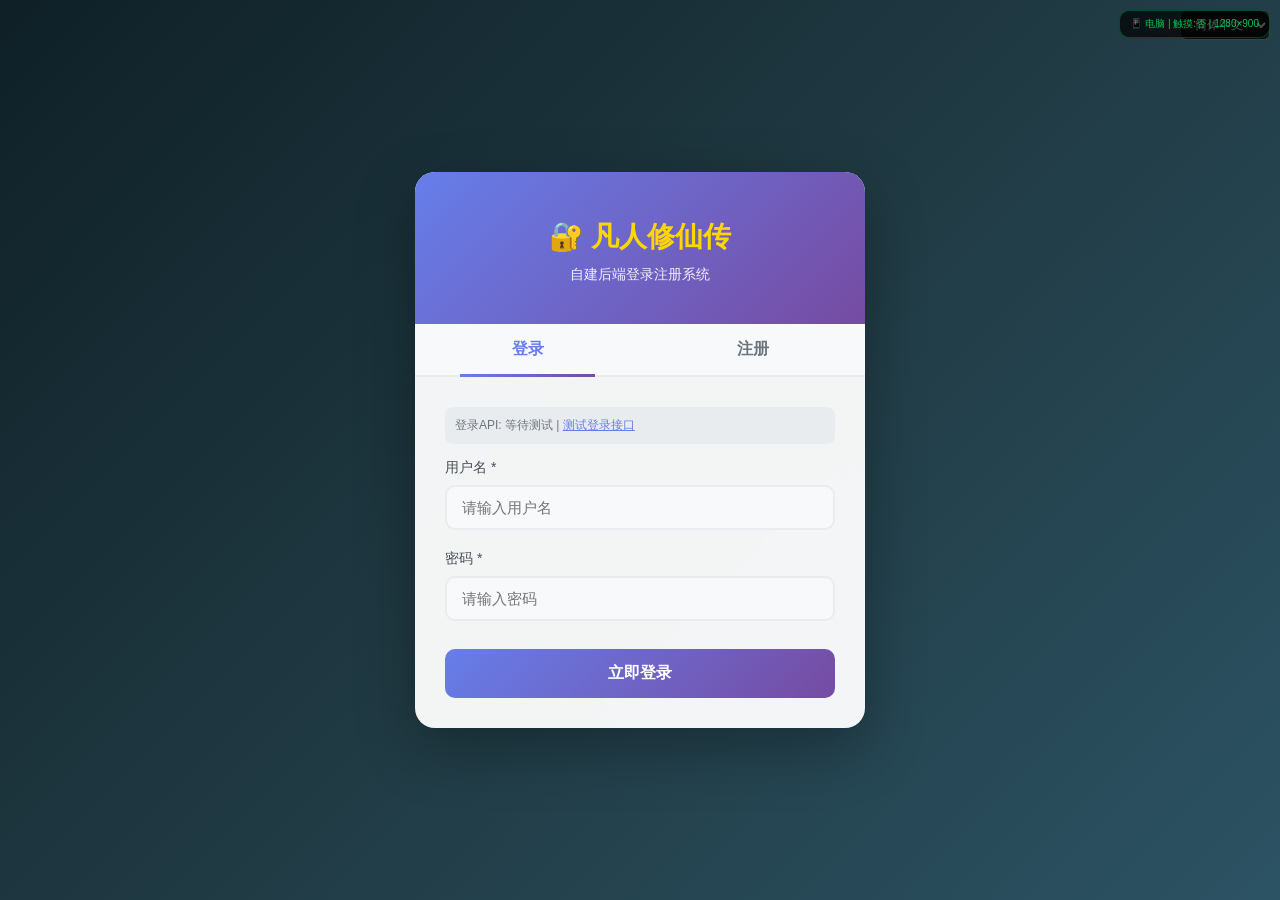
<file: uploads/index.html>
<!doctype html>
<html lang="zh-CN">
<head>
<meta charset="UTF-8">
<meta name="viewport" content="width=device-width,initial-scale=1,user-scalable=no,maximum-scale=1">
<title>凡人修仙</title>
<link rel="stylesheet" href="style.css">
<link rel="stylesheet" href="https://cdnjs.cloudflare.com/ajax/libs/font-awesome/6.4.0/css/all.min.css">
<base target="_blank">
</head>
<body>

<!-- 语言选择器 -->
<div class="lang-selector">
  <select id="langSelect" onchange="I18n.changeLanguage(this.value)">
    <option value="zh-CN">简体中文</option>
    <option value="zh-TW">繁體中文</option>
    <option value="en">English</option>
  </select>
</div>

<!-- 设备信息显示（调试用，上线时可隐藏） -->
<div id="deviceInfo" class="device-info"></div>

<!-- 自动登录提示 -->
<div id="autoLoginHint" class="auto-login-hint"></div>

<!-- 签到提示 -->
<div id="signinHint" class="signin-hint hidden" onclick="SignInSystem.openModal()">
  📅 今日未签到
</div>

<!-- 限制强制提示（全屏） -->
<div id="restrictNotice" class="restrict-notice">
  <div class="restrict-notice-icon">🚫</div>
  <div class="restrict-notice-title">账号已被限制</div>
  <div class="restrict-notice-content">
    <div class="restrict-notice-text">您的账号因数据异常已被系统限制</div>
    <div class="restrict-notice-text" id="restrictNoticeDays">限制时长：1天</div>
    <div class="restrict-notice-time" id="restrictNoticeUntil">解除时间：2026-01-31 12:00:00</div>
    <div class="restrict-notice-text" style="color: #ff6b6b; font-size: 14px; margin-top: 15px;">
      限制期间所有游戏数据已重置<br>
      请遵守游戏规则，保持数据正常
    </div>
    <button class="restrict-notice-btn" onclick="location.reload()">返回登录</button>
  </div>
</div>

<div id="bannedBanner" class="banned-banner">
  ⚠️ 账号因数据异常被限制，解除时间：<span id="banUntil"></span>
</div>

<!-- ==================== 离线收益弹窗 ==================== -->
<div id="offlineRewardModal" class="offline-reward-modal">
  <div class="offline-reward-window">
    <div class="offline-reward-title">🌙 离线收益</div>
    <div class="offline-reward-time" id="offlineTime">离线时长：2小时30分</div>
    <div class="offline-reward-items">
      <div class="offline-reward-item">
        <span class="label">修为收益</span>
        <span class="value" id="offlineExp">+5000</span>
      </div>
      <div class="offline-reward-item">
        <span class="label">灵石收益</span>
        <span class="value" id="offlineStones">+1000</span>
      </div>
      <div class="offline-reward-item">
        <span class="label">寿元消耗</span>
        <span class="value" id="offlineAge" style="color: #ff6b6b;">-5年</span>
      </div>
    </div>
    <button class="offline-reward-btn" onclick="OfflineReward.claim()">领取收益</button>
  </div>
</div>

<!-- ==================== 签到弹窗 ==================== -->
<div id="signinModal" class="signin-modal">
  <div class="signin-window">
    <div class="signin-title">📅 每日签到</div>
    <div class="signin-streak" id="signinStreak">连续签到 0 天</div>
    <div class="signin-calendar" id="signinCalendar"></div>
    <button class="signin-btn" id="signinBtn" onclick="SignInSystem.doSignIn()">立即签到</button>
    <button class="signin-close" onclick="SignInSystem.closeModal()">关闭</button>
  </div>
</div>

<!-- ==================== 数据导入导出弹窗 ==================== -->
<div id="dataModal" class="data-modal">
  <div class="data-window">
    <div class="data-title">💾 数据管理</div>
    
    <div class="data-section">
      <div class="data-section-title">📤 导出存档</div>
      <div class="data-textarea" id="exportData" readonly style="min-height: 80px; overflow-wrap: break-word;">点击导出按钮生成存档代码...</div>
      <div class="data-btn-group">
        <button class="data-btn data-btn-export" onclick="DataManager.exportData()">导出</button>
        <button class="data-btn data-btn-copy" onclick="DataManager.copyToClipboard()">复制</button>
      </div>
    </div>
    
    <div class="data-section">
      <div class="data-section-title">📥 导入存档</div>
      <textarea class="data-textarea" id="importData" placeholder="在此粘贴存档代码..."></textarea>
      <div class="data-btn-group">
        <button class="data-btn data-btn-import" onclick="DataManager.importData()">导入</button>
        <button class="data-btn data-btn-close" onclick="DataManager.closeModal()">关闭</button>
      </div>
    </div>
    
    <div class="data-info">
      <p>💡 <strong>使用说明：</strong></p>
      <p>1. 在设备A点击"导出"并复制代码</p>
      <p>2. 在设备B点击"导入"粘贴代码</p>
      <p>3. 即可实现跨设备同步游戏进度</p>
      <p style="margin-top: 8px; color: #ff6b6b;">⚠️ 导入会覆盖当前设备的所有数据，请谨慎操作！</p>
    </div>
  </div>
</div>

<!-- 新的登录容器 -->
<div id="authBox">
  <div class="auth-login-container">
    <div class="auth-login-header">
      <h1>🔐 凡人修仙传</h1>
      <p>自建后端登录注册系统</p>
    </div>

    <div class="auth-login-tabs" id="authTabs">
      <button class="auth-tab active" data-tab="login" onclick="APIAuth.switchTab('login')">登录</button>
      <button class="auth-tab" data-tab="register" onclick="APIAuth.switchTab('register')">注册</button>
    </div>

    <div class="auth-form-container" id="authForms">
      <!-- 登录表单 -->
      <div class="auth-form-section active" id="loginSection">
        <div id="loginMessage"></div>
        <div class="auth-api-status" id="loginApiStatus">
          登录API: 等待测试 | 
          <a href="#" onclick="APIAuth.testLoginAPI(); return false;" style="color: #667eea;">测试登录接口</a>
        </div>

        <form id="loginForm">
          <div class="auth-input-group">
            <label>用户名 *</label>
            <input type="text" id="loginUsername" placeholder="请输入用户名" required autocomplete="username">
          </div>
          <div class="auth-input-group">
            <label>密码 *</label>
            <input type="password" id="loginPassword" placeholder="请输入密码" required autocomplete="current-password">
          </div>
          <button type="submit" class="auth-btn" id="loginBtn">立即登录</button>
        </form>
      </div>

      <!-- 注册表单 -->
      <div class="auth-form-section" id="registerSection">
        <div id="registerMessage"></div>
        <div class="auth-api-status" id="regApiStatus">
          注册API: 等待测试 | 
          <a href="#" onclick="APIAuth.testRegAPI(); return false;" style="color: #667eea;">测试注册接口</a>
        </div>

        <form id="registerForm">
          <div class="auth-input-group">
            <label>用户名 *</label>
            <input type="text" id="regUsername" placeholder="请输入用户名" required autocomplete="off">
          </div>
          <div class="auth-input-group">
            <label>密码 *</label>
            <input type="password" id="regPassword" placeholder="请输入密码" required>
          </div>
          <button type="submit" class="auth-btn" id="registerBtn">立即注册</button>
        </form>
      </div>
    </div>
  </div>
</div>

<div id="rootSelectModal" class="root-select-modal">
  <div class="root-select-window">
    <div class="root-select-title">☯ <span data-i18n="selectRoot">选择灵根品质</span></div>
    <div class="root-list" id="rootList"></div>
    <button class="dev-btn" onclick="Shop.closeRootSelect()" style="margin-top:15px" data-i18n="cancel">取消</button>
  </div>
</div>

<div id="passwordModal" class="password-modal">
  <div class="password-window">
    <div class="password-title">🔐 <span data-i18n="devVerify">开发者验证</span></div>
    <input id="devPassword" type="password" class="password-input" placeholder="请输入密码">
    <button class="password-btn" onclick="DevTools.checkPassword()" data-i18n="verify">验证</button>
    <button class="password-btn" style="background:rgba(255,0,0,.3); margin-top:10px" onclick="DevTools.closePassword()" data-i18n="cancel">取消</button>
  </div>
</div>

<!-- ==================== 轮回系统弹窗 ==================== -->
<div id="rebirthModal" class="rebirth-modal">
  <div class="rebirth-window">
    <div class="rebirth-title">🌀 <span data-i18n="rebirth">轮回转世</span></div>
    <div class="rebirth-info">
      <div><strong data-i18n="rebirthCount">当前轮回次数：</strong><span id="rebirthCount" style="color:#ffd700">0</span></div>
      <div><strong data-i18n="attrBonus">属性加成：</strong><span id="rebirthBonus" class="attr-bonus">+0%</span></div>
      <div id="nextRebirthReq" style="margin-top:10px; color:#ff6b6b; font-size:12px;"></div>
      <div style="margin-top:10px; padding-top:10px; border-top:1px solid rgba(148,0,211,.3);">
        <strong data-i18n="rebirthEffect">轮回效果：</strong><br>
        • <span data-i18n="rebirthEffect1">保留50%灵石和所有妖核</span><br>
        • <span data-i18n="rebirthEffect2">保留传说及以上品质功法</span><br>
        • <span data-i18n="rebirthEffect3">永久增强所有属性10%</span><br>
        • <span data-i18n="rebirthEffect4">重置境界、修为、寿元</span><br>
        • <span data-i18n="rebirthEffect5">最大属性加成上限500%</span>
      </div>
      <div style="margin-top:10px; color:#ff6b6b; font-size:12px;">
        <strong data-i18n="rebirthCondition">开启条件：</strong><span id="rebirthCondition">达到大乘期（第8境界）</span>
      </div>
    </div>
    <button class="rebirth-btn" id="rebirthBtn" onclick="RebirthSystem.confirmRebirth()" data-i18n="confirmRebirth">确认轮回</button>
    <button class="rebirth-cancel" onclick="RebirthSystem.closeModal()" data-i18n="cancel">取消</button>
  </div>
</div>

<!-- ==================== 道侣系统弹窗 ==================== -->
<!-- 求婚请求弹窗 -->
<div id="proposalModal" class="proposal-modal">
  <div class="proposal-window">
    <div class="proposal-title">💍 求婚请求</div>
    <div class="proposal-text" id="proposalText"></div>
    <div class="proposal-actions">
      <button class="proposal-accept" onclick="DaoistCouple.acceptProposal()">💕 接受</button>
      <button class="proposal-reject" onclick="DaoistCouple.rejectProposal()">💔 拒绝</button>
    </div>
  </div>
</div>

<!-- 道侣面板 -->
<div id="partnerModal" class="partner-modal">
  <div class="partner-window">
    <div class="partner-header">
      <div class="partner-back" onclick="DaoistCouple.closePartnerPanel()">←</div>
      <div class="partner-title">💕 道侣</div>
      <div style="width:40px"></div>
    </div>
    
    <div class="partner-info-card">
      <div class="partner-avatar">💑</div>
      <div class="partner-name" id="partnerName">道侣</div>
      <div class="partner-realm" id="partnerRealm">炼气期</div>
      <div class="partner-power">战力: <span id="partnerPower">0</span></div>
    </div>
    
    <div class="bond-section">
      <div class="bond-header">
        <span>羁绊值: <span id="partnerBond">0</span>/10000</span>
        <span class="bond-level" id="partnerBondLevel">初识</span>
      </div>
      <div class="bond-bar-container">
        <div class="bond-bar" id="bondBar" style="width:0%"></div>
      </div>
      <div id="bondHint" style="margin-top:8px;font-size:11px;text-align:center;"></div>
    </div>
    
    <div class="partner-stats">
      <div class="partner-stat-item">
        <div class="partner-stat-value" id="partnerDays">0</div>
        <div class="partner-stat-label">相伴天数</div>
      </div>
      <div class="partner-stat-item">
        <div class="partner-stat-value" id="dualCount">0</div>
        <div class="partner-stat-label">双修次数</div>
      </div>
    </div>
    
    <div class="partner-bonus">
      <div class="partner-bonus-title">属性加成</div>
      <div class="partner-bonus-content" id="partnerBonus">暂无加成</div>
    </div>
    
    <div id="sadnessBuffStatus" style="display:none;"></div>
    
    <div class="partner-actions">
      <button class="partner-btn dual" id="btnDualCultivation" onclick="DaoistCouple.dualCultivation()">💕 双修</button>
      <button class="partner-btn flower" onclick="DaoistCouple.sendFlower()">🌹 送花</button>
      <button class="partner-btn breakup" onclick="DaoistCouple.breakUp()">💔 解除</button>
    </div>
    
    <div style="margin-top:20px;padding-top:15px;border-top:1px solid rgba(255,255,255,0.1);">
      <div style="color:#ffd700;font-weight:bold;font-size:14px;margin-bottom:10px;text-align:center;">
        🎁 羁绊道具商店
      </div>
      <div id="bondShopItems"></div>
    </div>
  </div>
</div>

<!-- ==================== 数据管理后台 ==================== -->
<div id="adminModal" class="admin-modal">
  <div id="adminAuth" class="admin-auth">
    <div class="admin-auth-box">
      <div class="admin-auth-icon">⚙️</div>
      <div class="admin-auth-title">🔒 <span data-i18n="adminPanel">数据管理后台</span></div>
      <input type="password" id="adminPassword" class="password-input" placeholder="请输入管理密码" style="margin-bottom:15px;">
      <button class="password-btn" onclick="AdminSystem.checkPassword()" style="margin-bottom:10px;" data-i18n="enterAdmin">进入管理</button>
      <button class="password-btn" style="background:rgba(255,255,255,0.1)" onclick="AdminSystem.close()" data-i18n="cancel">取消</button>
    </div>
  </div>

  <div class="admin-header">
    <div class="admin-back" onclick="AdminSystem.close()">←</div>
    <div class="admin-title">⚙️ <span data-i18n="gameDataCenter">游戏数据管理中心</span></div>
    <div style="width:40px"></div>
  </div>

  <div class="admin-stats" id="adminStats">
    <div class="stat-card">
      <div class="stat-value" id="statTotal">0</div>
      <div class="stat-label" data-i18n="totalPlayers">总玩家</div>
    </div>
    <div class="stat-card">
      <div class="stat-value" id="statRestricted" style="color:#ff6b6b">0</div>
      <div class="stat-label" data-i18n="bannedPlayers">已封号</div>
    </div>
    <div class="stat-card">
      <div class="stat-value" id="statOnline" style="color:#00c853">0</div>
      <div class="stat-label" data-i18n="onlinePlayers">在线</div>
    </div>
    <div class="stat-card">
      <div class="stat-value" id="statAbnormal" style="color:#ffa726">0</div>
      <div class="stat-label" data-i18n="abnormalPlayers">异常</div>
    </div>
  </div>

  <div class="category-tags">
    <div class="category-tag active" onclick="AdminSystem.filter('all')" data-i18n="all">全部</div>
    <div class="category-tag" onclick="AdminSystem.filter('normal')" data-i18n="normal">正常</div>
    <div class="category-tag" onclick="AdminSystem.filter('abnormal')" data-i18n="abnormal">异常</div>
    <div class="category-tag" onclick="AdminSystem.filter('restricted')" data-i18n="banned">已封号</div>
    <div class="category-tag" onclick="AdminSystem.filter('online')" data-i18n="online">在线</div>
  </div>

  <div class="admin-search">
    <input type="text" id="adminSearch" placeholder="搜索玩家名..." oninput="AdminSystem.search()">
    <span class="admin-search-icon">🔍</span>
  </div>

  <div class="admin-content" id="adminContent">
    <div class="player-list" id="playerList"></div>
  </div>

  <div class="action-panel" id="actionPanel">
    <div class="action-panel-header">
      <div class="action-panel-title" id="actionTarget">选择玩家</div>
      <button class="action-close" onclick="AdminSystem.closeActionPanel()">×</button>
    </div>

    <div class="action-section">
      <div class="action-label" data-i18n="accountCredentials">账号凭证</div>
      <div style="background:rgba(0,0,0,0.2); border:1px solid rgba(255,255,255,0.1); color:#888; padding:10px; border-radius:8px; font-family:monospace; font-size:12px; word-break:break-all;" id="actionCredentials">
        用户名: -<br>
        密码: -
      </div>
    </div>

    <div class="action-section">
      <div class="action-label">🚫 <span data-i18n="banSettings">封号设置（天数）</span></div>
      <div class="action-grid">
        <button class="restrict-day-btn" onclick="AdminSystem.restrictPlayer(1)">1天</button>
        <button class="restrict-day-btn" onclick="AdminSystem.restrictPlayer(3)">3天</button>
        <button class="restrict-day-btn" onclick="AdminSystem.restrictPlayer(7)">7天</button>
        <button class="restrict-day-btn" onclick="AdminSystem.restrictPlayer(30)">30天</button>
        <button class="restrict-day-btn" onclick="AdminSystem.restrictPlayer(99999)" data-i18n="permanent">永久</button>
      </div>
      <button class="action-btn action-btn-warning" onclick="AdminSystem.unrestrictPlayer()" style="width:100%; margin-top:8px; background:linear-gradient(135deg,#11998e,#38ef7d);">✅ <span data-i18n="unban">解除封号</span></button>
    </div>

    <div class="action-section">
      <div class="action-label">💰 <span data-i18n="dataAdjust">数据调整</span></div>
      <div class="action-input-group">
        <input type="number" id="adjustStones" class="action-input" placeholder="灵石数量">
        <button class="action-btn action-btn-primary" onclick="AdminSystem.setStones()" data-i18n="set">设置</button>
      </div>
      <div class="action-input-group">
        <input type="number" id="adjustStage" class="action-input" placeholder="境界(0-27)">
        <button class="action-btn action-btn-primary" onclick="AdminSystem.setStage()" data-i18n="set">设置</button>
      </div>
      <div class="action-input-group">
        <input type="number" id="adjustExp" class="action-input" placeholder="修为">
        <button class="action-btn action-btn-primary" onclick="AdminSystem.setExp()" data-i18n="set">设置</button>
      </div>
      <div class="action-input-group">
        <input type="number" id="adjustLife" class="action-input" placeholder="寿元">
        <button class="action-btn action-btn-primary" onclick="AdminSystem.setLife()" data-i18n="set">设置</button>
      </div>
      <div class="action-input-group">
        <input type="number" id="adjustPills" class="action-input" placeholder="丹药">
        <button class="action-btn action-btn-primary" onclick="AdminSystem.setPills()" data-i18n="set">设置</button>
      </div>
      <div class="action-input-group">
        <input type="number" id="adjustCores" class="action-input" placeholder="妖核">
        <button class="action-btn action-btn-primary" onclick="AdminSystem.setCores()" data-i18n="set">设置</button>
      </div>
      <button class="action-btn action-btn-danger" onclick="AdminSystem.resetPlayer()" style="width:100%;" data-i18n="resetCharacter">⚠️ 重置角色</button>
    </div>

    <div class="action-section">
      <div class="action-label">📊 <span data-i18n="currentData">当前数据</span></div>
      <div id="playerDetailInfo" style="background:rgba(0,0,0,0.3); padding:10px; border-radius:8px; font-size:12px; line-height:1.8; color:#aaa;">
        点击玩家查看详情
      </div>
    </div>
  </div>
</div>

<div id="adminDetailModal" class="admin-detail-modal">
  <div class="admin-detail-header">
    <div class="admin-back" onclick="AdminSystem.closeDetailModal()">←</div>
    <div class="admin-detail-title" id="detailTitle">玩家详情</div>
    <div style="width:40px"></div>
  </div>
  <div class="admin-detail-content" id="detailContent"></div>
</div>

<div id="editPlayerModal" class="edit-modal">
  <div class="edit-window">
    <div class="edit-title">✏️ <span data-i18n="editPlayer">编辑玩家数据</span></div>
    <div id="editFields"></div>
    <div class="edit-actions">
      <button class="edit-btn edit-btn-save" onclick="AdminSystem.saveEdit()" data-i18n="save">保存</button>
      <button class="edit-btn edit-btn-cancel" onclick="AdminSystem.closeEditModal()" data-i18n="cancel">取消</button>
    </div>
  </div>
</div>

<div id="devModal" class="dev-modal">
  <div class="dev-window" style="position:relative">
    <div class="dev-close" onclick="DevTools.close()">×</div>
    <div class="dev-title">⚡ <span data-i18n="devTools">开发者工具</span></div>
    
    <div class="dev-section">
      <div class="dev-label">👥 <span data-i18n="selectPlayer">选择要调整的玩家（留空则调整自己）</span></div>
      <div class="dev-player-list" id="devPlayerList"></div>
      <input type="text" id="devTargetUser" class="dev-input" placeholder="点击上方玩家或手动输入" onchange="DevTools.onUsernameInput(this.value)" autocomplete="off" autocorrect="off" autocapitalize="off" spellcheck="false" style="background:rgba(255,215,0,.1)">
    </div>
    
    <div class="dev-section">
      <div class="dev-label">💰 <span data-i18n="stoneOps">灵石操作</span></div>
      <input id="devStones" type="number" class="dev-input" placeholder="输入数量" min="0">
      <div class="dev-grid">
        <button class="dev-btn" onclick="DevTools.addStones()" data-i18n="add">增加</button>
        <button class="dev-btn" style="background:linear-gradient(135deg,#ff416c,#ff6b6b)" onclick="DevTools.setStones()" data-i18n="set">设置</button>
      </div>
    </div>
    
    <div class="dev-section">
      <div class="dev-label">📈 <span data-i18n="expOps">修为操作</span></div>
      <input id="devExp" type="number" class="dev-input" placeholder="输入数量" min="0">
      <div class="dev-grid">
        <button class="dev-btn" onclick="DevTools.addExp()" data-i18n="add">增加</button>
        <button class="dev-btn" style="background:linear-gradient(135deg,#ff416c,#ff6b6b)" onclick="DevTools.setExp()" data-i18n="set">设置</button>
      </div>
    </div>
    
    <div class="dev-section">
      <div class="dev-label">❤️ <span data-i18n="lifeSet">寿元设置</span></div>
      <input id="devLife" type="number" class="dev-input" placeholder="输入数量" min="0">
      <button class="dev-btn" onclick="DevTools.setLife()" data-i18n="set">设置</button>
    </div>
    
    <div class="dev-section">
      <div class="dev-label">💊 <span data-i18n="pillSet">丹药设置</span></div>
      <input id="devPills" type="number" class="dev-input" placeholder="输入数量" min="0">
      <button class="dev-btn" onclick="DevTools.setPills()" data-i18n="set">设置</button>
    </div>
    
    <div class="dev-section">
      <div class="dev-label">🎯 <span data-i18n="stageSet">境界设置 (0-27)</span></div>
      <input id="devStage" type="number" class="dev-input" placeholder="0=炼气, 27=宇宙" min="0" max="27">
      <button class="dev-btn" onclick="DevTools.setStage()" data-i18n="setStage">设置境界</button>
    </div>
    
    <div class="dev-section">
      <div class="dev-label">⚡ <span data-i18n="quickOps">快捷操作</span></div>
      <div class="dev-grid">
        <button class="dev-btn" onclick="DevTools.maxAll()" data-i18n="maxAll">一键满级</button>
        <button class="dev-btn" style="background:linear-gradient(135deg,#ff416c,#ff6b6b)" onclick="DevTools.resetAll()" data-i18n="resetChar">重置角色</button>
      </div>
    </div>
    
    <div class="dev-section">
      <div class="dev-label">📢 <span data-i18n="broadcast">全服公告</span></div>
      <input id="devBroadcast" type="text" class="dev-input" placeholder="输入公告内容" maxlength="100">
      <button class="dev-btn" onclick="DevTools.sendBroadcast()" data-i18n="sendBroadcast">发送公告</button>
    </div>
    
    <div class="dev-section data-verify-setting">
      <div class="dev-label">🛡️ <span data-i18n="dataVerify">数据验证控制</span></div>
      <label>
        <span data-i18n="dataVerifyToggle">数据验证检测</span>
        <div class="data-verify-toggle" id="dataVerifyToggle" onclick="DevTools.toggleDataVerify()"></div>
      </label>
      <button class="dev-btn" style="background:linear-gradient(135deg,#ff416c,#ff6b6b)" onclick="DevTools.restrictPlayerAction()" data-i18n="banPlayer">封号玩家</button>
      <button class="dev-btn" style="background:linear-gradient(135deg,#11998e,#38ef7d)" onclick="DevTools.unrestrictPlayer()" data-i18n="unbanPlayer">解除封号</button>
    </div>
  </div>
</div>

<div id="battleModal" class="battle-modal">
  <div class="battle-window">
    <div class="battle-close" onclick="Game.closeBattleWindow()" title="收起窗口">×</div>
    <div class="battle-title">⚔️ <span data-i18n="inBattle">战斗中</span></div>
    <div class="battle-monster" id="battleMonster">遭遇妖兽</div>
    <div class="battle-power-diff" id="battlePowerDiff">战力评估中...</div>
    <div class="battle-timer" id="battleTimer">00:00</div>
    <div class="battle-bar"><div class="battle-fill" id="battleFill"></div></div>
    <div class="battle-hint" id="battleHint" data-i18n="battleHint">战斗期间无法执行其他操作...</div>
  </div>
</div>

<div id="chatModal" class="chat-modal">
  <div class="chat-header">
    <div class="chat-back" onclick="FriendSystem.closeChat()">←</div>
    <div class="chat-title" id="chatTitle">道友</div>
    <div style="width:40px"></div>
  </div>
  <div class="chat-messages" id="chatMessages"></div>
  <div class="chat-input-area">
    <input type="text" class="chat-input" id="chatInput" placeholder="输入消息..." onkeypress="if(event.key==='Enter')FriendSystem.sendMessage()" maxlength="200">
    <button class="chat-send" onclick="FriendSystem.sendMessage()" data-i18n="send">发送</button>
  </div>
</div>

<div id="giftModal" class="gift-modal">
  <div class="gift-window">
    <div class="gift-title">🎁 <span data-i18n="sendGift">赠送礼物</span></div>
    <div class="gift-target"><span data-i18n="giftTo">赠送给：</span><span id="giftTargetName" style="color:#ffd700"></span></div>
    <div class="gift-type">
      <div class="gift-type-btn active" onclick="FriendSystem.selectGiftType('stones')" data-type="stones">💎 <span data-i18n="stones">灵石</span></div>
      <div class="gift-type-btn" onclick="FriendSystem.selectGiftType('pills')" data-type="pills">💊 <span data-i18n="pills">丹药</span></div>
    </div>
    <input type="number" class="gift-amount" id="giftAmount" placeholder="输入数量" min="1" value="100" max="999999">
    <div class="gift-actions">
      <button class="gift-confirm" onclick="FriendSystem.confirmGift()" data-i18n="confirmGift">确认赠送</button>
      <button class="gift-cancel" onclick="FriendSystem.closeGift()" data-i18n="cancel">取消</button>
    </div>
  </div>
</div>

<div id="addFriendModal" class="add-friend-modal">
  <div class="add-friend-window">
    <div class="add-friend-title">👥 <span data-i18n="addFriend">添加好友</span></div>
    <input type="text" class="add-friend-input" id="searchUser" placeholder="输入用户名搜索..." oninput="FriendSystem.searchUsers()" maxlength="10">
    <div class="add-friend-list" id="searchResults"></div>
    <button class="dev-btn" onclick="FriendSystem.closeAddFriend()" data-i18n="close">关闭</button>
  </div>
</div>

<div id="challengeModal" class="challenge-modal">
  <div class="challenge-window">
    <div class="challenge-title">⚔️ <span data-i18n="sendChallenge">发起挑战</span></div>
    <div class="challenge-vs">
      <div class="challenge-player">
        <div class="challenge-avatar" id="challengeMeAvatar" style="background:linear-gradient(135deg,#667eea,#764ba2)">我</div>
        <div class="challenge-name" id="challengeMeName">我</div>
        <div class="challenge-realm" id="challengeMeRealm">炼气期</div>
        <div class="challenge-power" id="challengeMePower">战力: 0</div>
      </div>
      <div class="challenge-vs-text">VS</div>
      <div class="challenge-player">
        <div class="challenge-avatar" id="challengeEnemyAvatar" style="background:linear-gradient(135deg,#ff416c,#ff6b6b)">敌</div>
        <div class="challenge-name" id="challengeEnemyName">对手</div>
        <div class="challenge-realm" id="challengeEnemyRealm">炼气期</div>
        <div class="challenge-power" id="challengeEnemyPower">战力: 0</div>
      </div>
    </div>
    <div class="challenge-bet">
      <div class="challenge-bet-title">💰 <span data-i18n="setBet">设置赌注（可选）</span></div>
      <div class="challenge-bet-options">
        <button class="challenge-bet-btn active" data-amount="0" onclick="PVPSystem.selectBet(0)" data-i18n="practice">切磋</button>
        <button class="challenge-bet-btn" data-amount="100" onclick="PVPSystem.selectBet(100)">100灵石</button>
        <button class="challenge-bet-btn" data-amount="1000" onclick="PVPSystem.selectBet(1000)">1000灵石</button>
        <button class="challenge-bet-btn" data-amount="10000" onclick="PVPSystem.selectBet(10000)" data-i18n="tenKStones">1万灵石</button>
      </div>
    </div>
    <div class="challenge-actions" id="challengeActions">
      <button class="challenge-send" onclick="PVPSystem.sendChallenge()" data-i18n="sendChallengeBtn">发起挑战</button>
      <button class="challenge-cancel" onclick="PVPSystem.closeChallenge()" data-i18n="cancel">取消</button>
    </div>
  </div>
</div>

<div id="pvpBattleModal" class="pvp-battle-modal">
  <div class="pvp-battle-window">
    <div class="pvp-battle-title">⚔️ <span data-i18n="friendBattle">好友切磋</span></div>
    <div class="pvp-battle-arena">
      <div class="pvp-player me" id="pvpPlayerMe">
        <div class="pvp-avatar me">我</div>
        <div style="color:#fff; font-weight:bold; font-size:14px" id="pvpMeName">我</div>
        <div class="realm-display" id="pvpMeRealm">炼气期</div>
        <div class="power-display" id="pvpMePower">0</div>
        <div class="pvp-hp-bar">
          <div class="pvp-hp-fill" id="pvpMeHp" style="width:100%"></div>
        </div>
      </div>
      <div class="pvp-vs-circle">VS</div>
      <div class="pvp-player enemy" id="pvpPlayerEnemy">
        <div class="pvp-avatar enemy">敌</div>
        <div style="color:#fff; font-weight:bold; font-size:14px" id="pvpEnemyName">对手</div>
        <div class="realm-display" id="pvpEnemyRealm">炼气期</div>
        <div class="power-display" id="pvpEnemyPower">0</div>
        <div class="pvp-hp-bar">
          <div class="pvp-hp-fill" id="pvpEnemyHp" style="width:100%"></div>
        </div>
      </div>
    </div>
    <div class="pvp-log" id="pvpBattleLog"></div>
    <div id="pvpResultArea" style="display:none">
      <div class="pvp-result" id="pvpResultText">胜利！</div>
      <div class="pvp-reward" id="pvpRewardText">获得 500 灵石</div>
      <button class="pvp-close" onclick="PVPSystem.closeBattle()" data-i18n="close">关闭</button>
    </div>
  </div>
</div>

<div id="challengePending" class="challenge-pending">
  <div class="challenge-pending-title">⚔️ <span data-i18n="receivedChallenge">收到挑战！</span></div>
  <div class="challenge-pending-text" id="challengePendingText">玩家 向你发起挑战</div>
  <div class="challenge-pending-actions">
    <button class="challenge-pending-accept" onclick="PVPSystem.acceptPendingChallenge()" data-i18n="accept">接受</button>
    <button class="challenge-pending-reject" onclick="PVPSystem.rejectPendingChallenge()" data-i18n="reject">拒绝</button>
  </div>
</div>

<div id="main">
  <div class="bar">
    <div class="bar-info">
      <span style="cursor:pointer; text-decoration:underline" onclick="DevTools.openPassword()" title="点击打开开发者工具">👤 <span id="dispUser">道友</span></span>
      <span>💰 <span id="dispStone">0</span></span>
      <span>🌀 <span id="dispCores">0</span></span>
      <span id="clickPowerDisplay" style="color:#5fa8ff; font-size:12px;"></span>
      <span style="cursor:pointer; color:#ff416c; display:none" id="challengeNotice" onclick="PVPSystem.showChallengeList()">⚔️ <span id="challengeCount">0</span></span>
    </div>
    <div style="display:flex; gap:8px; align-items:center">
      <button class="monitor-btn" onclick="SignInSystem.openModal()" title="每日签到">📅 签到</button>
      <button class="data-btn" onclick="DataManager.openModal()" title="数据导入导出">💾 数据</button>
      <button class="monitor-btn" onclick="AdminSystem.open()" title="数据管理后台">⚙️ 管理</button>
      <div class="music-btn" id="musicBtn" title="音乐开关">🎵</div>
      <button class="logout" onclick="Game.logout()" data-i18n="logout">退出</button>
    </div>
  </div>
  <h1 data-i18n="gameTitleFull">凡人修仙传</h1>
  <div id="status" class="status"></div>

  <div class="scroll">
    <div class="scroll-box" id="hBox"></div>
  </div>

  <div class="tab">
    <button class="tab-btn active" data-page="log"   onclick="UI.switchTab('log')">📜 <span data-i18n="log">日志</span></button>
    <button class="tab-btn"        data-page="skill" onclick="UI.switchTab('skill')">📚 <span data-i18n="skills">功法</span></button>
    <button class="tab-btn"        data-page="shop"  onclick="UI.switchTab('shop')">🏪 <span data-i18n="shop">商店</span></button>
    <button class="tab-btn"        data-page="bag"   onclick="UI.switchTab('bag')">🎒 <span data-i18n="bag">背包</span></button>
    <button class="tab-btn"        data-page="alchemy" onclick="UI.switchTab('alchemy')">🍶 <span data-i18n="alchemy">炼药</span></button>
    <button class="tab-btn"        data-page="task" onclick="UI.switchTab('task')">📋 <span data-i18n="tasks">任务</span></button>
    <button class="tab-btn"        data-page="friend" onclick="UI.switchTab('friend')">👥 <span data-i18n="friends">好友</span><span id="friendBadge"></span></button>
    <button class="tab-btn"        data-page="attr"  onclick="UI.switchTab('attr')">📊 <span data-i18n="attrs">属性</span></button>
  </div>

  <div class="content">
    <div id="logPage"   class="page active"></div>
    <div id="skillPage" class="page"></div>
    <div id="shopPage"  class="page"></div>
    <div id="bagPage"   class="page"></div>
    <div id="alchemyPage" class="page"></div>
    <div id="taskPage" class="page"></div>
    <div id="friendPage" class="page"></div>
    <div id="attrPage"  class="page"></div>
  </div>
</div>

<!-- ==================== 宗门系统弹窗 ==================== -->
<div id="clanModal" class="clan-modal">
  <div class="clan-window">
    <div class="clan-header">
      <div class="clan-back" onclick="ClanSystem.closeClanPanel()">←</div>
      <div class="clan-title">🏯 宗门</div>
      <div style="width:40px"></div>
    </div>
    
    <div id="clanContent">
      <!-- 无宗门时显示列表 -->
      <div id="clanListContainer" class="clan-list-container"></div>
      <div id="clanDetailContainer" style="display:block">
        <!-- 有宗门时显示详情 -->
        <div class="clan-info-card">
          <div class="clan-name" id="clanName">-</div>
          <div class="clan-level">等级: Lv.<span id="clanLevel">1</span></div>
          <div class="clan-master">宗主: <span id="clanMaster">-</span></div>
          <div class="clan-members">成员: <span id="clanMembers">0</span></div>
          <div class="clan-exp">宗门经验: <span id="clanExp">0</span></div>
          <div class="clan-contribution">我的贡献: <span id="clanContribution">0</span></div>
          <div class="clan-bonus" id="clanBonus">加成: -</div>
        </div>
        
        <div class="clan-section">
          <div class="clan-section-title">👥 宗门成员</div>
          <div id="clanMemberList" class="clan-member-list"></div>
        </div>
        
        <div class="clan-section">
          <div class="clan-section-title">🙏 师徒系统</div>
          <div id="clanMasterInfo" class="clan-master-info"></div>
          <div class="clan-disciple-title">徒弟列表</div>
          <div id="clanDiscipleList" class="clan-disciple-list"></div>
          <div class="clan-actions">
            <button class="clan-btn disciple" onclick="ClanSystem.takeDisciple(prompt('请输入徒弟名称:'))">收徒</button>
            <button class="clan-btn master" onclick="ClanSystem.showFindMaster()">拜师</button>
          </div>
        </div>
        
        <div class="clan-section">
          <div class="clan-section-title">📜 宗门任务</div>
          <div id="clanTasksContainer" class="clan-tasks-container"></div>
        </div>
        
        <div class="clan-section">
          <div class="clan-section-title">💰 宗门捐献</div>
          <div class="clan-donate">
            <input type="number" id="clanDonateAmount" placeholder="捐献灵石数量" class="clan-donate-input">
            <div class="clan-donate-btns">
              <button class="clan-btn donate" onclick="ClanSystem.donate(parseInt(document.getElementById('clanDonateAmount').value) || 0)">捐献</button>
              <button class="clan-btn donate" onclick="ClanSystem.donate(1000)">+1000</button>
              <button class="clan-btn donate" onclick="ClanSystem.donate(10000)">+1万</button>
              <button class="clan-btn donate" onclick="ClanSystem.donate(100000)">+10万</button>
            </div>
          </div>
        </div>
        
        <div class="clan-actions-bottom">
          <button class="clan-btn rename" onclick="ClanSystem.buyRenameCard()">📛 改名卡(50万灵石)</button>
          <button class="clan-btn leave" onclick="ClanSystem.leaveClan()">🚪 退出宗门</button>
        </div>
      </div>
    </div>
  </div>
</div>

<!-- ==================== 网易云音乐播放器 ==================== -->
<div id="neteaseMusicModal" class="netease-music-modal">
    <div class="netease-music-window">
        <div class="netease-music-header">
            <div class="netease-music-back" onclick="NetEaseMusic.close()">←</div>
            <div class="netease-music-title">🎵 网易云音乐</div>
            <div class="netease-music-close" onclick="NetEaseMusic.close()">×</div>
        </div>
        
        <div class="netease-music-search">
            <input type="text" id="neteaseSearchInput" placeholder="搜索歌曲、歌手或专辑..." onkeypress="if(event.key==='Enter')NetEaseMusic.search()">
            <button onclick="NetEaseMusic.search()">
                <i class="fas fa-search"></i>
            </button>
        </div>
        
        <div class="netease-music-results">
            <div class="netease-results-title">
                搜索结果
                <span id="neteaseResultsCount">0 首歌曲</span>
            </div>
            <div id="neteaseResultsList">
                <div class="netease-empty-state">
                    <i class="fas fa-music"></i>
                    <p>输入关键词搜索音乐</p>
                </div>
            </div>
        </div>
        
        <div class="netease-player" id="neteasePlayer" style="display:none;">
            <div class="netease-now-playing">
                <div class="netease-cover" id="neteaseCover">
                    <i class="fas fa-music"></i>
                </div>
                <div class="netease-info">
                    <h3 id="neteaseTitle">未选择歌曲</h3>
                    <p id="neteaseArtist">-</p>
                </div>
            </div>
            
            <div class="netease-controls">
                <button class="netease-control" id="neteasePrevBtn">
                    <i class="fas fa-step-backward"></i>
                </button>
                <button class="netease-play-pause" id="neteasePlayPauseBtn">
                    <i class="fas fa-play" id="neteasePlayIcon"></i>
                </button>
                <button class="netease-control" id="neteaseNextBtn">
                    <i class="fas fa-step-forward"></i>
                </button>
            </div>
            
            <div class="netease-progress">
                <div class="netease-progress-bar">
                    <div class="netease-progress-fill" id="neteaseProgress"></div>
                </div>
                <div class="netease-time">
                    <span id="neteaseCurrentTime">0:00</span>
                    <span id="neteaseDuration">0:00</span>
                </div>
            </div>
            
            <div class="netease-quality">
                <div class="netease-quality-title">
                    <i class="fas fa-volume-up"></i> 音质选择
                </div>
                <div class="netease-quality-btns">
                    <button class="netease-quality-btn active" data-quality="hires">高清</button>
                    <button class="netease-quality-btn" data-quality="lossless">无损</button>
                    <button class="netease-quality-btn" data-quality="exhigh">极高</button>
                    <button class="netease-quality-btn" data-quality="higher">较高</button>
                    <button class="netease-quality-btn" data-quality="standard">标准</button>
                </div>
            </div>
        </div>
        
        <div class="netease-mini-player" id="neteaseMiniPlayer" style="display:none;" onclick="NetEaseMusic.open()">
            <div class="netease-mini-cover" id="miniCover">
                <i class="fas fa-music"></i>
            </div>
            <div class="netease-mini-info">
                <span id="miniTitle">未播放</span>
                <span id="miniArtist">-</span>
            </div>
            <button class="netease-mini-play" id="miniPlayBtn" onclick="event.stopPropagation(); NetEaseMusic.togglePlayPause()">
                <i class="fas fa-play" id="miniPlayIcon"></i>
            </button>
            <button class="netease-mini-close" onclick="event.stopPropagation(); NetEaseMusic.close()">
                <i class="fas fa-times"></i>
            </button>
        </div>
    </div>
</div>

<audio id="neteaseAudio" preload="metadata"></audio>

<div class="music-hint" id="musicHint" style="position:fixed; bottom:60px; left:50%; transform:translateX(-50%); background:rgba(0,0,0,.8); color:#ffd700; padding:6px 12px; border-radius:20px; font-size:11px; display:none; white-space:nowrap"></div>
<audio id="bgmCalm" loop></audio>
<audio id="bgmBattle" loop></audio>
<audio id="soundThunder" preload="auto"></audio>

<script src="config.js"></script>
<script src="utils.js"></script>
<script src="i18n.js"></script>
<script src="device.js"></script>
<script src="offline-reward.js"></script>
<script src="signin.js"></script>
<script src="task.js"></script>
<script src="data-manager.js"></script>
<script src="data-monitor.js"></script>
<script src="ai-patrol.js"></script>
<script src="online-tracker.js"></script>
<script src="rebirth.js"></script>
<script src="data-security.js"></script>
<script src="admin.js"></script>
<script src="auth.js"></script>
<script src="music.js"></script>
<script src="friend.js"></script>
<script src="pvp.js"></script>
<script src="daoist-couple.js"></script>
<script src="dev-tools.js"></script>
<script src="main.js"></script>
<script src="qingming-event.js"></script>
<script src="clan.js"></script>
</body>
</html>
</file>
<file: uploads/style.css>
/* 基础样式保持不变 */
* { box-sizing: border-box; margin: 0; padding: 0; -webkit-tap-highlight-color: transparent; touch-action: manipulation }
html,body{ height:100%; overflow:hidden; font-family:-apple-system,BlinkMacSystemFont,"Segoe UI","PingFang SC",sans-serif; font-size:14px; background:linear-gradient(135deg,#0f2027,#203a43,#2c5364); color:#e0e0e0 }

/* 设备检测类 - 默认样式 */
body.device-phone {
  --font-size-base: 13px;
  --button-padding: 10px 14px;
  --grid-columns: 2;
  --scroll-item-width: 90px;
}

body.device-tablet {
  --font-size-base: 15px;
  --button-padding: 12px 18px;
  --grid-columns: 3;
  --scroll-item-width: 120px;
}

body.device-tv {
  --font-size-base: 24px;
  --button-padding: 20px 30px;
  --grid-columns: 4;
  --scroll-item-width: 180px;
  cursor: none;
}

body.device-pc {
  --font-size-base: 14px;
  --button-padding: 10px 16px;
  --grid-columns: 2;
  --scroll-item-width: 100px;
}

/* 触摸设备优化 */
body.touch-device button,
body.touch-device .scroll-item {
  min-height: 44px;
  min-width: 44px;
}

/* TV设备特殊样式 */
body.device-tv button:hover {
  transform: none !important;
}

body.device-tv .scroll-item {
  font-size: 20px;
}

body.device-tv .auth-win {
  max-width: 500px;
  padding: 40px;
}

body.device-tv .auth-title {
  font-size: 36px;
}

body.device-tv .auth-inp {
  font-size: 24px;
  padding: 20px;
  margin-bottom: 20px;
}

body.device-tv .auth-btn {
  font-size: 24px;
  padding: 20px;
}

/* 平板设备优化 */
body.device-tablet .shop-grid {
  grid-template-columns: repeat(3, 1fr) !important;
}

body.device-tablet .inv-grid {
  grid-template-columns: repeat(4, 1fr) !important;
}

body.device-tablet .alchemy-grid {
  grid-template-columns: repeat(3, 1fr) !important;
}

/* 手机设备优化 */
body.device-phone .scroll-item {
  padding: 8px 12px;
  font-size: 12px;
  min-width: 70px;
}

body.device-phone .tab-btn {
  font-size: 11px;
  padding: 6px;
}

body.device-phone .status {
  font-size: 11px;
  padding: 8px;
}

/* 自动登录提示 */
.auto-login-hint {
  position: fixed;
  bottom: 20px;
  left: 50%;
  transform: translateX(-50%);
  background: rgba(0, 0, 0, 0.8);
  color: #ffd700;
  padding: 8px 16px;
  border-radius: 20px;
  font-size: 12px;
  display: none;
  z-index: 1001;
  white-space: nowrap;
  border: 1px solid rgba(255, 215, 0, 0.3);
}

.auto-login-hint.show {
  display: block;
  animation: fadeInUp 0.5s ease;
}

@keyframes fadeInUp {
  from {
    opacity: 0;
    transform: translateX(-50%) translateY(20px);
  }
  to {
    opacity: 1;
    transform: translateX(-50%) translateY(0);
  }
}

/* 设备信息显示（调试用） */
.device-info {
  position: fixed;
  top: 10px;
  right: 10px;
  background: rgba(0, 0, 0, 0.7);
  color: #00c853;
  padding: 6px 10px;
  border-radius: 10px;
  font-size: 10px;
  z-index: 9999;
  display: none;
  border: 1px solid rgba(0, 200, 83, 0.3);
}

.device-info.show {
  display: block;
}

/* 原有样式保持不变 */
#authBox{ position:fixed; inset:0; z-index:1000; display:flex; justify-content:center; align-items:center; background:linear-gradient(135deg,#0f2027,#203a43,#2c5364) }
.auth-win{ background:rgba(255,255,255,.1); backdrop-filter:blur(10px); padding:30px; border-radius:16px; border:1px solid rgba(255,255,255,.2); width:90%; max-width:340px }
.auth-title{ color:#ffd700; font-size:24px; text-align:center; margin-bottom:20px; letter-spacing:2px; text-shadow:0 2px 4px rgba(0,0,0,.5) }
.auth-inp{ width:100%; padding:12px 16px; margin-bottom:12px; background:rgba(0,0,0,.3); border:1px solid rgba(255,255,255,.2); border-radius:8px; color:#fff; font-size:15px; outline:none }
.auth-inp:focus{ border-color:#ffd700 }
.auth-btn{ width:100%; padding:14px; margin-top:8px; background:linear-gradient(135deg,#667eea,#764ba2); border:none; border-radius:8px; color:#fff; font-size:16px; font-weight:bold; cursor:pointer }
.auth-btn:active{ transform:scale(.98) }
.auth-btn2{ background:rgba(255,255,255,.1); color:#4facfe }
.auth-err{ color:#ff5555; text-align:center; margin-top:10px; font-size:13px; min-height:20px }

/* 数据管理按钮 */
.data-actions {
  display: flex;
  gap: 8px;
  margin-top: 15px;
  justify-content: center;
}

.data-action-btn {
  padding: 8px 12px;
  background: rgba(255,255,255,0.1);
  border: 1px solid rgba(255,255,255,0.2);
  border-radius: 6px;
  color: #fff;
  font-size: 12px;
  cursor: pointer;
  display: flex;
  align-items: center;
  gap: 4px;
}

.data-action-btn:hover {
  background: rgba(255,255,255,0.2);
}

/* 语言选择器 */
.lang-selector {
  position: fixed;
  top: 10px;
  right: 10px;
  z-index: 1001;
}

.lang-selector select {
  background: rgba(0,0,0,0.7);
  border: 1px solid rgba(255,255,255,0.2);
  color: #fff;
  padding: 6px 10px;
  border-radius: 6px;
  font-size: 12px;
  cursor: pointer;
}

#main{ display:none; height:100%; flex-direction:column }
.bar{ display:flex; justify-content:space-between; align-items:center; padding:8px 12px; background:rgba(0,0,0,.3) }
.bar-info{ color:#ffd700; font-size:13px; display:flex; gap:15px; flex-wrap:wrap }
.logout{ padding:6px 12px; background:rgba(255,107,107,.2); border:1px solid rgba(255,107,107,.5); color:#ff6b6b; border-radius:20px; font-size:12px; cursor:pointer }
.music-btn{ width:32px; height:32px; border-radius:50%; background:rgba(255,215,0,.2); border:1px solid rgba(255,215,0,.5); color:#ffd700; display:flex; align-items:center; justify-content:center; cursor:pointer; font-size:16px }
.monitor-btn{ padding:6px 12px; background:rgba(255,215,0,.2); border:1px solid rgba(255,215,0,.5); color:#ffd700; border-radius:20px; font-size:12px; cursor:pointer; margin-right:8px }
.data-btn { padding:6px 12px; background:rgba(102,126,234,.2); border:1px solid rgba(102,126,234,.5); color:#667eea; border-radius:20px; font-size:12px; cursor:pointer; margin-right:8px }
h1{ font-size:18px; text-align:center; margin:6px 0; color:#ffd700 }
.scroll{ margin:6px 10px; overflow-x:auto; overflow-y:hidden; -webkit-overflow-scrolling:touch; scrollbar-width:none }
.scroll::-webkit-scrollbar{display:none}
.scroll-box{ display:flex; gap:6px; width:max-content }
.scroll-item{ flex:0 0 auto; padding:10px 14px; font-size:13px; border:none; border-radius:8px; background:linear-gradient(135deg,#667eea,#764ba2); color:#fff; font-weight:bold; position:relative; overflow:hidden }
.scroll-item.battling{ background:linear-gradient(135deg,#ff416c,#ff6b6b); animation:pulse 1.5s infinite }
.scroll-item.auto-on{ background:linear-gradient(135deg,#11998e,#38ef7d) !important; animation:pulse 2s infinite }
@keyframes pulse{0%,100%{opacity:1}50%{opacity:0.7}}
.status{ margin:0 10px 6px; padding:10px; background:rgba(0,0,0,.3); border-radius:10px; border:1px solid rgba(255,255,255,.1); display:grid; grid-template-columns:1fr 1fr; gap:4px; font-size:12px }
.row{display:flex; justify-content:space-between}
.lbl{color:#888}
.val{color:#fff; font-weight:bold}
.gold{color:#ffd700}
.exp-bar{ height:4px; background:rgba(255,255,255,.1); border-radius:2px; margin-top:4px; overflow:hidden; grid-column:1/-1}
.exp-fill{ height:100%; background:linear-gradient(90deg,#11998e,#64dd17); border-radius:2px; transition:width .3s}

.tab{ display:flex; margin:0 10px 6px; background:rgba(255,255,255,.05); border-radius:8px; padding:2px; overflow-x:auto; scrollbar-width:none }
.tab::-webkit-scrollbar{display:none}
.tab-btn{ flex:1; padding:8px; font-size:12px; background:transparent; border:none; color:#888; border-radius:6px; white-space:nowrap; min-width:60px }
.tab-btn.active{background:rgba(255,255,255,.15); color:#ffd700; font-weight:bold}
.content{ flex:1; overflow:hidden; position:relative; margin:0 10px; background:rgba(0,0,0,.2); border-radius:8px }
.page{ position:absolute; inset:0; overflow-y:auto; padding:8px; display:none; font-size:12px }
.page.active{ display:block }

.log-item{padding:6px; margin-bottom:4px; background:rgba(255,255,255,.05); border-left:3px solid #667eea; border-radius:4px; animation:slideIn .3s}
@keyframes slideIn{from{opacity:0; transform:translateX(-10px)}}
.log-success{border-left-color:#00c853}
.log-fail{border-left-color:#ff416c}
.log-loot{border-left-color:#ffd700}
.log-battle{border-left-color:#ff6b6b; background:rgba(255,107,107,.1)}
.log-system{border-left-color:#ffd700; background:rgba(255,215,0,.1)}
.time{color:#666; font-size:10px; margin-right:4px}

.alchemy-grid{display:grid; grid-template-columns:repeat(2,1fr); gap:6px}
.alchemy-card{background:rgba(255,255,255,.05); border:1px solid rgba(255,255,255,.1); border-radius:8px; padding:10px; text-align:center}
.alchemy-card .name{color:#ffd700; font-weight:bold; font-size:14px}
.alchemy-card .desc{font-size:11px; color:#aaa; margin:4px 0}
.alchemy-card .cost{font-size:12px; color:#5ffa5f}
.alchemy-card button{margin-top:6px; width:100%; padding:8px; font-size:12px; border:none; border-radius:6px; background:linear-gradient(135deg,#11998e,#38ef7d); color:#fff; font-weight:bold; cursor:pointer}
.alchemy-card button:disabled{background:#555; opacity:0.6}

.shop-grid{display:grid; grid-template-columns:repeat(2,1fr); gap:8px}
.shop-card{background:linear-gradient(135deg,rgba(255,255,255,.08),rgba(255,255,255,.03)); border:1px solid rgba(255,215,0,.2); border-radius:12px; padding:12px; text-align:center; position:relative; overflow:hidden; transition:transform 0.2s}
.shop-card:active{transform:scale(0.98)}
.shop-card.limited{border-color:#ff416c; background:linear-gradient(135deg,rgba(255,65,108,.1),rgba(255,107,107,.05))}
.shop-card.vip{border-color:#ffd700; background:linear-gradient(135deg,rgba(255,215,0,.15),rgba(255,140,0,.05))}
.shop-icon{font-size:32px; margin-bottom:6px; display:block}
.shop-name{color:#ffd700; font-weight:bold; font-size:14px; margin-bottom:4px}
.shop-desc{font-size:11px; color:#aaa; margin-bottom:8px; line-height:1.4; min-height:30px}
.shop-price{font-size:13px; color:#ff6b6b; font-weight:bold; margin-bottom:8px; display:flex; align-items:center; justify-content:center; gap:4px}
.shop-price .icon{color:#ffd700; font-size:12px}
.shop-btn{width:100%; padding:8px; border:none; border-radius:6px; background:linear-gradient(135deg,#667eea,#764ba2); color:#fff; font-size:12px; font-weight:bold; cursor:pointer; transition:all 0.3s}
.shop-btn:hover{background:linear-gradient(135deg,#764ba2,#667eea)}
.shop-btn:disabled{background:#444; color:#888; cursor:not-allowed}
.shop-btn.purchased{background:#11998e}

.root-select-modal{position:fixed; inset:0; background:rgba(0,0,0,.9); z-index:2000; display:none; justify-content:center; align-items:center; padding:20px}
.root-select-modal.active{display:flex}
.root-select-window{background:linear-gradient(135deg,#1a1a2e,#16213e); border:2px solid #ffd700; border-radius:16px; padding:20px; width:90%; max-width:400px; max-height:80vh; overflow-y:auto}
.root-select-title{color:#ffd700; text-align:center; margin-bottom:15px; font-size:20px; text-shadow:0 0 10px rgba(255,215,0,.5)}
.root-list{display:flex; flex-direction:column; gap:8px}
.root-item{display:flex; align-items:center; padding:10px; background:rgba(255,255,255,.05); border-radius:8px; cursor:pointer; border:2px solid transparent; transition:all 0.2s}
.root-item:hover{border-color:rgba(255,215,0,.5); background:rgba(255,215,0,.1)}
.root-color{width:20px; height:20px; border-radius:50%; margin-right:10px; box-shadow:0 0 10px currentColor}
.root-info{flex:1; text-align:left}
.root-name{font-weight:bold; font-size:14px}
.root-mul{font-size:11px; color:#888}
.root-price{color:#ffd700; font-weight:bold}

.dev-modal{position:fixed; inset:0; background:rgba(0,0,0,.85); z-index:2000; display:none; justify-content:center; align-items:center; padding:20px}
.dev-modal.active{display:flex}
.dev-window{background:linear-gradient(135deg,#1a1a2e,#16213e); border:2px solid #ffd700; border-radius:16px; padding:20px; width:90%; max-width:500px; max-height:80vh; overflow-y:auto}
.dev-title{color:#ffd700; font-size:20px; text-align:center; margin-bottom:15px; text-shadow:0 0 10px rgba(255,215,0,.5)}
.dev-section{margin-bottom:15px; padding:10px; background:rgba(0,0,0,.3); border-radius:8px}
.dev-label{color:#888; font-size:12px; margin-bottom:5px}
.dev-input{width:100%; padding:8px; background:rgba(255,255,255,.1); border:1px solid rgba(255,255,255,.2); border-radius:6px; color:#fff; margin-bottom:5px}
.dev-btn{width:100%; padding:10px; background:linear-gradient(135deg,#11998e,#38ef7d); border:none; border-radius:6px; color:#fff; font-weight:bold; cursor:pointer; margin-top:5px}
.dev-close{position:absolute; top:15px; right:15px; width:30px; height:30px; border-radius:50%; background:rgba(255,0,0,.3); border:1px solid rgba(255,0,0,.5); color:#ff6b6b; display:flex; align-items:center; justify-content:center; cursor:pointer; font-size:18px}
.dev-grid{display:grid; grid-template-columns:1fr 1fr; gap:8px}
.dev-player-list{max-height:150px; overflow-y:auto; margin:10px 0; border:1px solid rgba(255,255,255,.1); border-radius:6px}
.dev-player-item{padding:8px; border-bottom:1px solid rgba(255,255,255,.05); cursor:pointer; display:flex; justify-content:space-between; align-items:center}
.dev-player-item:hover{background:rgba(255,255,255,.05)}
.dev-player-item.selected{background:rgba(255,215,0,.2); border:1px solid #ffd700}

.battle-modal{position:fixed; inset:0; background:rgba(0,0,0,.7); z-index:100; display:none; justify-content:center; align-items:center; padding:20px; backdrop-filter:blur(5px)}
.battle-modal.active{display:flex}
.battle-window{background:linear-gradient(135deg,#1a2a3a,#2d4a5a); border:2px solid rgba(255,107,107,.5); border-radius:20px; padding:30px; width:90%; max-width:400px; text-align:center; box-shadow:0 20px 60px rgba(0,0,0,.8), 0 0 30px rgba(255,107,107,.3); position:relative}
.battle-close{position:absolute; top:10px; right:15px; width:30px; height:30px; border-radius:50%; background:rgba(255,255,255,.1); border:1px solid rgba(255,255,255,.3); color:#fff; font-size:18px; display:flex; align-items:center; justify-content:center; cursor:pointer; transition:all 0.3s; z-index:10}
.battle-close:hover{background:rgba(255,107,107,.5); transform:rotate(90deg)}
.battle-title{font-size:28px; color:#ff6b6b; margin-bottom:15px; text-shadow:0 0 15px rgba(255,107,107,.6); font-weight:bold; margin-top:10px}
.battle-monster{color:#ffd700; font-size:20px; margin-bottom:25px; padding:10px; background:rgba(0,0,0,.3); border-radius:10px; border:1px solid rgba(255,215,0,.3)}
.battle-timer{font-size:32px; color:#fff; font-weight:bold; margin-bottom:25px; font-family:'Courier New',monospace; text-shadow:0 0 20px rgba(255,255,255,.5); letter-spacing:2px}
.battle-bar{width:100%; height:24px; background:rgba(0,0,0,.5); border-radius:12px; overflow:hidden; margin-bottom:20px; border:2px solid rgba(255,107,107,.3); position:relative}
.battle-fill{height:100%; width:0%; background:linear-gradient(90deg,#ff416c,#ff6b6b,#ff8e53); transition:width 0.1s linear; box-shadow:0 0 10px rgba(255,107,107,.5)}
.battle-hint{color:#aaa; font-size:13px; margin-bottom:15px}
.battle-power-diff{font-size:14px; margin-bottom:10px; padding:8px; border-radius:6px; font-weight:bold}

.inv-grid{display:grid; grid-template-columns:repeat(3,1fr); gap:6px}
.inv-item{background:rgba(255,255,255,.05); border-radius:8px; padding:10px; text-align:center; position:relative; aspect-ratio:1; display:flex; flex-direction:column; align-items:center; justify-content:center}
.inv-empty{opacity:.5}
.inv-icon{font-size:24px; margin-bottom:4px}
.inv-name{font-size:11px; color:#aaa}
.inv-count{position:absolute; bottom:2px; right:6px; color:#ffd700; font-size:12px; font-weight:bold}

.skill-grid{display:grid; gap:8px}
.skill-card{display:flex; justify-content:space-between; align-items:center; padding:12px; background:linear-gradient(135deg,rgba(102,126,234,.1),rgba(118,75,162,.1)); border-radius:10px; border:1px solid rgba(255,255,255,.1); margin-bottom:6px; transition:all 0.3s}
.skill-card.owned{background:linear-gradient(135deg,rgba(0,200,83,.1),rgba(100,221,23,.1)); border-color:rgba(0,200,83,.3)}
.skill-card.locked{opacity:0.6; background:rgba(0,0,0,.2)}
.skill-info{flex:1}
.skill-name{color:#ffd700; font-weight:bold; font-size:14px; margin-bottom:4px}
.skill-name.legendary{color:#ff1493; text-shadow:0 0 10px rgba(255,20,147,.3)}
.skill-name.epic{color:#9400d3}
.skill-name.rare{color:#00ffff}
.skill-desc{font-size:11px; color:#aaa; line-height:1.4}
.skill-meta{font-size:10px; color:#666; margin-top:4px}
.skill-power{color:#ff6b6b; font-size:12px; font-weight:bold}
.skill-card button{padding:8px 16px; border:none; border-radius:6px; background:linear-gradient(135deg,#667eea,#764ba2); color:#fff; font-size:12px; cursor:pointer; white-space:nowrap}
.skill-card button:disabled{background:#444; color:#888; cursor:not-allowed}
.skill-card button.owned{background:#11998e; color:#fff}
.skill-card button.locked{background:#333; color:#666}

.friend-header{display:flex; justify-content:space-between; align-items:center; margin-bottom:10px; padding:10px; background:rgba(255,255,255,.05); border-radius:8px}
.friend-title{color:#ffd700; font-weight:bold; font-size:14px}
.friend-add-btn{padding:6px 12px; background:linear-gradient(135deg,#11998e,#38ef7d); border:none; border-radius:6px; color:#fff; font-size:12px; cursor:pointer}
.friend-list{display:flex; flex-direction:column; gap:6px}
.friend-card{display:flex; align-items:center; padding:10px; background:rgba(255,255,255,.05); border-radius:8px; border:1px solid rgba(255,255,255,.1); cursor:pointer; transition:all 0.2s; position:relative}
.friend-card:active{background:rgba(255,255,255,.1)}
.friend-avatar{width:40px; height:40px; border-radius:50%; background:linear-gradient(135deg,#667eea,#764ba2); display:flex; align-items:center; justify-content:center; font-size:20px; margin-right:10px; position:relative}
.friend-avatar.online::after{content:''; position:absolute; bottom:0; right:0; width:12px; height:12px; background:#00c853; border-radius:50%; border:2px solid #0f2027}
.friend-avatar.battle::after{content:'⚔️'; position:absolute; bottom:-5px; right:-5px; font-size:14px; background:#ff416c; border-radius:50%; width:20px; height:20px; display:flex; align-items:center; justify-content:center; border:2px solid #0f2027}
.friend-info{flex:1}
.friend-name{color:#fff; font-weight:bold; font-size:14px}
.friend-status{color:#888; font-size:11px; margin-top:2px}
.friend-actions{display:flex; gap:4px; flex-wrap:wrap}
.friend-btn{padding:4px 8px; border:none; border-radius:6px; font-size:10px; cursor:pointer; color:#fff; white-space:nowrap}
.friend-btn.gift{background:linear-gradient(135deg,#ffd700,#ff8c00)}
.friend-btn.chat{background:linear-gradient(135deg,#667eea,#764ba2)}
.friend-btn.challenge{background:linear-gradient(135deg,#ff416c,#ff6b6b)}
.friend-btn.delete{background:rgba(255,107,107,.3); color:#ff6b6b; border:1px solid rgba(255,107,107,.5)}

.chat-modal{position:fixed; inset:0; background:rgba(0,0,0,.9); z-index:1500; display:none; flex-direction:column}
.chat-modal.active{display:flex}
.chat-header{display:flex; align-items:center; padding:15px; background:rgba(0,0,0,.5); border-bottom:1px solid rgba(255,255,255,.1)}
.chat-back{width:40px; height:40px; border-radius:50%; display:flex; align-items:center; justify-content:center; color:#fff; font-size:20px; cursor:pointer; background:rgba(255,255,255,.1)}
.chat-title{flex:1; text-align:center; color:#ffd700; font-weight:bold; font-size:16px}
.chat-messages{flex:1; overflow-y:auto; padding:15px; display:flex; flex-direction:column; gap:10px}
.chat-message{max-width:80%; padding:10px; border-radius:10px; position:relative; word-wrap:break-word}
.chat-message.mine{align-self:flex-end; background:linear-gradient(135deg,#667eea,#764ba2); border-bottom-right-radius:2px}
.chat-message.other{align-self:flex-start; background:rgba(255,255,255,.1); border-bottom-left-radius:2px}
.chat-time{font-size:10px; color:#aaa; margin-top:4px; text-align:right}
.chat-input-area{display:flex; padding:10px; background:rgba(0,0,0,.5); border-top:1px solid rgba(255,255,255,.1); gap:8px}
.chat-input{flex:1; padding:10px; background:rgba(255,255,255,.1); border:1px solid rgba(255,255,255,.2); border-radius:20px; color:#fff; outline:none}
.chat-send{padding:10px 20px; background:linear-gradient(135deg,#667eea,#764ba2); border:none; border-radius:20px; color:#fff; font-weight:bold; cursor:pointer}

.gift-modal{position:fixed; inset:0; background:rgba(0,0,0,.85); z-index:1600; display:none; justify-content:center; align-items:center; padding:20px}
.gift-modal.active{display:flex}
.gift-window{background:linear-gradient(135deg,#1a1a2e,#16213e); border:2px solid #ffd700; border-radius:16px; padding:20px; width:90%; max-width:350px}
.gift-title{color:#ffd700; text-align:center; margin-bottom:15px; font-size:18px}
.gift-target{color:#aaa; text-align:center; margin-bottom:15px; font-size:14px}
.gift-type{display:flex; gap:10px; margin-bottom:15px}
.gift-type-btn{flex:1; padding:10px; border:1px solid rgba(255,255,255,.2); background:rgba(255,255,255,.05); border-radius:8px; color:#fff; cursor:pointer; text-align:center}
.gift-type-btn.active{border-color:#ffd700; background:rgba(255,215,0,.1)}
.gift-amount{width:100%; padding:10px; background:rgba(255,255,255,.1); border:1px solid rgba(255,255,255,.2); border-radius:8px; color:#fff; margin-bottom:15px; text-align:center}
.gift-actions{display:flex; gap:10px}
.gift-actions button{flex:1; padding:10px; border:none; border-radius:8px; color:#fff; font-weight:bold; cursor:pointer}
.gift-confirm{background:linear-gradient(135deg,#11998e,#38ef7d)}
.gift-cancel{background:rgba(255,107,107,.3)}

.add-friend-modal{position:fixed; inset:0; background:rgba(0,0,0,.85); z-index:1600; display:none; justify-content:center; align-items:center; padding:20px}
.add-friend-modal.active{display:flex}
.add-friend-window{background:linear-gradient(135deg,#1a1a2e,#16213e); border:2px solid #667eea; border-radius:16px; padding:20px; width:90%; max-width:350px}
.add-friend-title{color:#667eea; text-align:center; margin-bottom:15px; font-size:18px}
.add-friend-input{width:100%; padding:12px; background:rgba(255,255,255,.1); border:1px solid rgba(255,255,255,.2); border-radius:8px; color:#fff; margin-bottom:15px}
.add-friend-list{max-height:200px; overflow-y:auto; margin-bottom:15px}
.add-friend-item{display:flex; justify-content:space-between; align-items:center; padding:10px; background:rgba(255,255,255,.05); border-radius:8px; margin-bottom:8px}
.add-friend-name{color:#fff}
.add-friend-btn{padding:6px 12px; background:linear-gradient(135deg,#667eea,#764ba2); border:none; border-radius:6px; color:#fff; font-size:12px; cursor:pointer}
.add-friend-btn:disabled{background:#444; color:#888}

.challenge-modal{position:fixed; inset:0; background:rgba(0,0,0,.9); z-index:1700; display:none; justify-content:center; align-items:center; padding:20px}
.challenge-modal.active{display:flex}
.challenge-window{background:linear-gradient(135deg,#1a1a2e,#16213e); border:2px solid #ff416c; border-radius:20px; padding:25px; width:95%; max-width:450px; position:relative}
.challenge-title{color:#ff416c; text-align:center; font-size:22px; margin-bottom:20px; font-weight:bold; text-shadow:0 0 10px rgba(255,65,108,.5)}
.challenge-vs{display:flex; align-items:center; justify-content:space-between; margin-bottom:20px; padding:0 10px}
.challenge-player{text-align:center; flex:1}
.challenge-avatar{width:60px; height:60px; border-radius:50%; background:linear-gradient(135deg,#667eea,#764ba2); display:flex; align-items:center; justify-content:center; font-size:28px; margin:0 auto 8px; border:3px solid transparent}
.challenge-avatar.powerful{border-color:#ffd700; box-shadow:0 0 20px rgba(255,215,0,.5)}
.challenge-name{color:#fff; font-weight:bold; font-size:16px; margin-bottom:4px}
.challenge-realm{color:#ffd700; font-size:12px}
.challenge-power{color:#ff6b6b; font-size:13px; margin-top:6px; font-weight:bold}
.challenge-vs-text{font-size:36px; font-weight:bold; color:#ff416c; text-shadow:0 0 20px rgba(255,65,108,.8); padding:0 15px}
.challenge-bet{background:rgba(0,0,0,.3); padding:15px; border-radius:10px; margin-bottom:20px}
.challenge-bet-title{color:#ffd700; font-size:14px; margin-bottom:10px; text-align:center}
.challenge-bet-options{display:flex; gap:10px; justify-content:center; flex-wrap:wrap}
.challenge-bet-btn{padding:8px 16px; border:2px solid rgba(255,255,255,.2); background:rgba(255,255,255,.05); border-radius:20px; color:#fff; cursor:pointer; font-size:13px; transition:all 0.2s}
.challenge-bet-btn.active{border-color:#ffd700; background:rgba(255,215,0,.2); color:#ffd700}
.challenge-bet-btn:disabled{opacity:0.5; cursor:not-allowed}
.challenge-actions{display:flex; gap:10px}
.challenge-actions button{flex:1; padding:12px; border:none; border-radius:10px; color:#fff; font-weight:bold; font-size:16px; cursor:pointer}
.challenge-accept{background:linear-gradient(135deg,#11998e,#38ef7d)}
.challenge-reject{background:linear-gradient(135deg,#ff416c,#ff6b6b)}
.challenge-send{background:linear-gradient(135deg,#667eea,#764ba2)}
.challenge-cancel{background:rgba(255,255,255,.1)}

.pvp-battle-modal{position:fixed; inset:0; background:rgba(0,0,0,.95); z-index:1800; display:none; justify-content:center; align-items:center; padding:20px}
.pvp-battle-modal.active{display:flex}
.pvp-battle-window{background:linear-gradient(135deg,#0f0c29,#302b63,#24243e); border:3px solid #ffd700; border-radius:20px; padding:30px; width:95%; max-width:500px; text-align:center; box-shadow:0 0 50px rgba(255,215,0,.3)}
.pvp-battle-title{font-size:24px; color:#ffd700; margin-bottom:20px; text-shadow:0 0 15px rgba(255,215,0,.5)}
.pvp-battle-arena{display:flex; justify-content:space-between; align-items:center; margin-bottom:30px; padding:20px; background:rgba(0,0,0,.4); border-radius:15px; position:relative}
.pvp-player{text-align:center; flex:1; transition:all 0.3s}
.pvp-player.attacking{transform:scale(1.1); filter:brightness(1.3)}
.pvp-player.hurt{animation:shake 0.5s; filter:brightness(0.7)}
@keyframes shake{0%,100%{transform:translateX(0)}25%{transform:translateX(-10px)}75%{transform:translateX(10px)}}
.pvp-avatar{width:70px; height:70px; border-radius:50%; margin:0 auto 10px; display:flex; align-items:center; justify-content:center; font-size:32px; border:3px solid; position:relative}
.pvp-avatar.me{border-color:#667eea; background:linear-gradient(135deg,#667eea,#764ba2)}
.pvp-avatar.enemy{border-color:#ff416c; background:linear-gradient(135deg,#ff416c,#ff6b6b)}
.pvp-hp-bar{width:100%; height:8px; background:rgba(255,255,255,.1); border-radius:4px; margin-top:8px; overflow:hidden}
.pvp-hp-fill{height:100%; background:linear-gradient(90deg,#00c853,#64dd17); border-radius:4px; transition:width 0.3s}
.pvp-hp-fill.low{background:linear-gradient(90deg,#ff416c,#ff6b6b)}
.pvp-vs-circle{width:60px; height:60px; border-radius:50%; background:linear-gradient(135deg,#ffd700,#ff8c00); display:flex; align-items:center; justify-content:center; font-size:24px; font-weight:bold; color:#000; position:absolute; left:50%; top:50%; transform:translate(-50%,-50%); border:3px solid #fff; box-shadow:0 0 20px rgba(255,215,0,.5); z-index:10}
.pvp-log{height:120px; overflow-y:auto; background:rgba(0,0,0,.3); border-radius:10px; padding:10px; margin-bottom:20px; text-align:left; font-size:13px; line-height:1.6}
.pvp-log-item{margin-bottom:4px; padding:4px; border-left:3px solid transparent; padding-left:8px}
.pvp-log-item.attack{border-left-color:#ff416c; color:#ffaaa0}
.pvp-log-item.skill{border-left-color:#ffd700; color:#ffd700}
.pvp-log-item.crit{border-left-color:#ff1493; color:#ff69b4; font-weight:bold}
.pvp-result{font-size:20px; font-weight:bold; margin-bottom:15px; padding:15px; border-radius:10px}
.pvp-result.win{background:linear-gradient(135deg,rgba(0,200,83,.3),rgba(100,221,23,.3)); color:#00c853; border:2px solid #00c853}
.pvp-result.lose{background:linear-gradient(135deg,rgba(255,65,108,.3),rgba(255,107,107,.3)); color:#ff416c; border:2px solid #ff416c}
.pvp-reward{color:#ffd700; font-size:14px; margin-bottom:15px}
.pvp-close{padding:10px 30px; background:linear-gradient(135deg,#667eea,#764ba2); border:none; border-radius:25px; color:#fff; font-weight:bold; cursor:pointer; font-size:16px}
.pvp-power-detail{font-size:11px; color:#888; margin-top:4px}

.challenge-pending{position:fixed; top:80px; right:10px; background:linear-gradient(135deg,#ff416c,#ff6b6b); color:#fff; padding:12px; border-radius:10px; box-shadow:0 4px 15px rgba(0,0,0,.5); z-index:1500; display:none; max-width:250px; animation:slideInRight 0.3s}
.challenge-pending.active{display:block}
@keyframes slideInRight{from{transform:translateX(100%); opacity:0}}
.challenge-pending-title{font-weight:bold; margin-bottom:5px; font-size:14px}
.challenge-pending-text{font-size:12px; margin-bottom:8px; opacity:0.9}
.challenge-pending-actions{display:flex; gap:5px}
.challenge-pending-btn{flex:1; padding:6px; border:none; border-radius:6px; font-size:12px; cursor:pointer; font-weight:bold}
.challenge-pending-accept{background:#00c853; color:#fff}
.challenge-pending-reject{background:rgba(255,255,255,.3); color:#fff}

.power-display{font-size:16px; color:#ff6b6b; font-weight:bold; text-shadow:0 0 10px rgba(255,107,107,.3)}
.realm-display{font-size:14px; color:#ffd700; font-weight:bold}

.password-modal{position:fixed; inset:0; background:rgba(0,0,0,.9); z-index:2001; display:none; justify-content:center; align-items:center; padding:20px}
.password-modal.active{display:flex}
.password-window{background:linear-gradient(135deg,#1a1a2e,#16213e); border:2px solid #667eea; border-radius:16px; padding:30px; width:90%; max-width:350px}
.password-title{color:#667eea; text-align:center; margin-bottom:20px; font-size:20px}
.password-input{width:100%; padding:12px; background:rgba(255,255,255,.1); border:1px solid rgba(255,255,255,.2); border-radius:8px; color:#fff; margin-bottom:15px; text-align:center}
.password-btn{width:100%; padding:12px; background:linear-gradient(135deg,#667eea,#764ba2); border:none; border-radius:8px; color:#fff; font-weight:bold; cursor:pointer}

.banned-banner{ position:fixed; top:0; left:0; right:0; background:linear-gradient(135deg,#ff416c,#ff6b6b); color:#fff; padding:10px; text-align:center; font-weight:bold; z-index:3000; display:none; animation:shake 0.5s }
.banned-banner.active{ display:block }
.data-verify-setting{ background:rgba(255,215,0,0.1); border:1px solid #ffd700; border-radius:8px; padding:10px; margin-top:10px }
.data-verify-setting label{ color:#ffd700; font-size:12px; display:flex; align-items:center; gap:8px }
.data-verify-toggle{ width:40px; height:20px; background:#555; border-radius:10px; position:relative; cursor:pointer }
.data-verify-toggle.active{ background:#4caf50 }
.data-verify-toggle::after{ content:''; position:absolute; width:16px; height:16px; background:#fff; border-radius:50%; top:2px; left:2px; transition:all 0.3s }
.data-verify-toggle.active::after{ left:22px }
@keyframes shake{ 0%,100%{ transform:translateX(0) } 25%{ transform:translateX(-5px) } 75%{ transform:translateX(5px) } }

/* 新增优化样式 */
.btn-disabled{ opacity:0.6; pointer-events:none }
.loading{ animation:spin 1s linear infinite }
@keyframes spin{ from{transform:rotate(0deg)} to{transform:rotate(360deg)} }

/* ==================== 离线收益弹窗 ==================== */
.offline-reward-modal {
  position: fixed;
  inset: 0;
  background: rgba(0, 0, 0, 0.95);
  z-index: 3000;
  display: none;
  justify-content: center;
  align-items: center;
  padding: 20px;
}

.offline-reward-modal.active {
  display: flex;
}

.offline-reward-window {
  background: linear-gradient(135deg, #1a0a2e, #2d1b4e);
  border: 3px solid #ffd700;
  border-radius: 20px;
  padding: 30px;
  width: 90%;
  max-width: 400px;
  text-align: center;
  box-shadow: 0 0 50px rgba(255, 215, 0, 0.4);
}

.offline-reward-title {
  font-size: 24px;
  color: #ffd700;
  margin-bottom: 20px;
  text-shadow: 0 0 15px rgba(255, 215, 0, 0.5);
}

.offline-reward-time {
  font-size: 18px;
  color: #00c853;
  margin-bottom: 20px;
  padding: 15px;
  background: rgba(0, 200, 83, 0.1);
  border-radius: 10px;
  border: 1px solid rgba(0, 200, 83, 0.3);
}

.offline-reward-items {
  background: rgba(0, 0, 0, 0.3);
  border-radius: 12px;
  padding: 20px;
  margin-bottom: 20px;
}

.offline-reward-item {
  display: flex;
  justify-content: space-between;
  align-items: center;
  padding: 10px 0;
  border-bottom: 1px solid rgba(255, 255, 255, 0.1);
  font-size: 14px;
}

.offline-reward-item:last-child {
  border-bottom: none;
}

.offline-reward-item .label {
  color: #888;
}

.offline-reward-item .value {
  color: #ffd700;
  font-weight: bold;
}

.offline-reward-btn {
  width: 100%;
  padding: 15px;
  background: linear-gradient(135deg, #11998e, #38ef7d);
  border: none;
  border-radius: 10px;
  color: #fff;
  font-size: 18px;
  font-weight: bold;
  cursor: pointer;
}

/* ==================== 签到系统样式 ==================== */
.signin-modal {
  position: fixed;
  inset: 0;
  background: rgba(0, 0, 0, 0.95);
  z-index: 2500;
  display: none;
  justify-content: center;
  align-items: center;
  padding: 20px;
}

.signin-modal.active {
  display: flex;
}

.signin-window {
  background: linear-gradient(135deg, #1a0a2e, #2d1b4e);
  border: 3px solid #ffd700;
  border-radius: 20px;
  padding: 25px;
  width: 90%;
  max-width: 420px;
  max-height: 80vh;
  overflow-y: auto;
}

.signin-title {
  font-size: 22px;
  color: #ffd700;
  text-align: center;
  margin-bottom: 15px;
  text-shadow: 0 0 15px rgba(255, 215, 0, 0.5);
}

.signin-streak {
  text-align: center;
  color: #ff6b6b;
  font-size: 14px;
  margin-bottom: 15px;
}

.signin-calendar {
  display: grid;
  grid-template-columns: repeat(7, 1fr);
  gap: 6px;
  margin-bottom: 20px;
}

.signin-day {
  aspect-ratio: 1;
  display: flex;
  flex-direction: column;
  align-items: center;
  justify-content: center;
  background: rgba(255, 255, 255, 0.05);
  border-radius: 8px;
  font-size: 11px;
  border: 1px solid rgba(255, 255, 255, 0.1);
}

.signin-day.signed {
  background: linear-gradient(135deg, #11998e, #38ef7d);
  border-color: #00c853;
}

.signin-day.today {
  border-color: #ffd700;
  box-shadow: 0 0 10px rgba(255, 215, 0, 0.3);
}

.signin-day .day-num {
  color: #888;
  font-size: 10px;
}

.signin-day .day-reward {
  color: #ffd700;
  font-size: 16px;
  margin-top: 2px;
}

.signin-day.signed .day-num,
.signin-day.signed .day-reward {
  color: #fff;
}

.signin-btn {
  width: 100%;
  padding: 15px;
  background: linear-gradient(135deg, #ffd700, #ff8c00);
  border: none;
  border-radius: 10px;
  color: #000;
  font-size: 18px;
  font-weight: bold;
  cursor: pointer;
  margin-bottom: 10px;
}

.signin-btn:disabled {
  background: #444;
  color: #888;
  cursor: not-allowed;
}

.signin-close {
  width: 100%;
  padding: 12px;
  background: rgba(255, 255, 255, 0.1);
  border: 1px solid rgba(255, 255, 255, 0.2);
  border-radius: 10px;
  color: #fff;
  cursor: pointer;
}

/* ==================== 任务系统样式 ==================== */
.task-section {
  margin-bottom: 15px;
}

.task-section-title {
  color: #ffd700;
  font-size: 14px;
  font-weight: bold;
  margin-bottom: 10px;
  padding-bottom: 5px;
  border-bottom: 1px solid rgba(255, 215, 0, 0.3);
}

.task-card {
  background: rgba(255, 255, 255, 0.05);
  border: 1px solid rgba(255, 255, 255, 0.1);
  border-radius: 10px;
  padding: 12px;
  margin-bottom: 8px;
}

.task-card.completed {
  border-color: #00c853;
  background: rgba(0, 200, 83, 0.1);
}

.task-header {
  display: flex;
  justify-content: space-between;
  align-items: center;
  margin-bottom: 8px;
}

.task-name {
  color: #fff;
  font-weight: bold;
  font-size: 13px;
}

.task-status {
  font-size: 11px;
  padding: 3px 8px;
  border-radius: 10px;
  background: rgba(255, 255, 255, 0.1);
  color: #888;
}

.task-status.completed {
  background: #00c853;
  color: #fff;
}

.task-desc {
  color: #888;
  font-size: 11px;
  margin-bottom: 8px;
}

.task-progress {
  height: 6px;
  background: rgba(255, 255, 255, 0.1);
  border-radius: 3px;
  overflow: hidden;
  margin-bottom: 8px;
}

.task-progress-bar {
  height: 100%;
  background: linear-gradient(90deg, #667eea, #764ba2);
  border-radius: 3px;
  transition: width 0.3s;
}

.task-progress-bar.completed {
  background: linear-gradient(90deg, #11998e, #38ef7d);
}

.task-reward {
  display: flex;
  justify-content: space-between;
  align-items: center;
}

.task-reward-text {
  color: #ffd700;
  font-size: 12px;
}

.task-claim-btn {
  padding: 6px 12px;
  background: linear-gradient(135deg, #ffd700, #ff8c00);
  border: none;
  border-radius: 6px;
  color: #000;
  font-size: 11px;
  font-weight: bold;
  cursor: pointer;
}

.task-claim-btn:disabled {
  background: #444;
  color: #888;
  cursor: not-allowed;
}

/* ==================== 数据导入导出样式 ==================== */
.data-modal {
  position: fixed;
  inset: 0;
  background: rgba(0, 0, 0, 0.95);
  z-index: 2600;
  display: none;
  justify-content: center;
  align-items: center;
  padding: 20px;
}

.data-modal.active {
  display: flex;
}

.data-window {
  background: linear-gradient(135deg, #1a1a2e, #16213e);
  border: 2px solid #667eea;
  border-radius: 16px;
  padding: 25px;
  width: 90%;
  max-width: 450px;
  max-height: 80vh;
  overflow-y: auto;
}

.data-title {
  color: #667eea;
  font-size: 20px;
  text-align: center;
  margin-bottom: 20px;
}

.data-section {
  margin-bottom: 20px;
  padding: 15px;
  background: rgba(0, 0, 0, 0.3);
  border-radius: 10px;
}

.data-section-title {
  color: #ffd700;
  font-size: 14px;
  margin-bottom: 10px;
}

.data-textarea {
  width: 100%;
  min-height: 120px;
  padding: 10px;
  background: rgba(255, 255, 255, 0.05);
  border: 1px solid rgba(255, 255, 255, 0.2);
  border-radius: 8px;
  color: #fff;
  font-family: monospace;
  font-size: 12px;
  resize: vertical;
}

.data-btn-group {
  display: flex;
  gap: 10px;
  margin-top: 10px;
}

.data-btn {
  flex: 1;
  padding: 12px;
  border: none;
  border-radius: 8px;
  color: #fff;
  font-weight: bold;
  cursor: pointer;
  font-size: 13px;
}

.data-btn-export {
  background: linear-gradient(135deg, #11998e, #38ef7d);
}

.data-btn-import {
  background: linear-gradient(135deg, #667eea, #764ba2);
}

.data-btn-copy {
  background: linear-gradient(135deg, #ffd700, #ff8c00);
  color: #000;
}

.data-btn-close {
  background: rgba(255, 255, 255, 0.1);
  border: 1px solid rgba(255, 255, 255, 0.2);
}

.data-info {
  color: #888;
  font-size: 11px;
  line-height: 1.6;
  margin-top: 10px;
}

.data-info code {
  background: rgba(255, 255, 255, 0.1);
  padding: 2px 6px;
  border-radius: 4px;
  color: #ffd700;
}

/* ==================== 后台管理样式 ==================== */
.admin-modal {
  position: fixed;
  inset: 0;
  background: linear-gradient(135deg, #0f0c29, #1a1a2e);
  z-index: 2500;
  display: none;
  flex-direction: column;
  overflow: hidden;
}

.admin-modal.active {
  display: flex;
}

.admin-header {
  display: flex;
  align-items: center;
  padding: 15px;
  background: rgba(102, 126, 234, 0.2);
  border-bottom: 1px solid rgba(102, 126, 234, 0.5);
}

.admin-back {
  width: 40px;
  height: 40px;
  border-radius: 50%;
  display: flex;
  align-items: center;
  justify-content: center;
  color: #fff;
  font-size: 24px;
  cursor: pointer;
  background: rgba(255, 255, 255, 0.1);
  border: 1px solid rgba(255, 255, 255, 0.2);
}

.admin-title {
  flex: 1;
  text-align: center;
  color: #667eea;
  font-weight: bold;
  font-size: 18px;
  text-shadow: 0 0 10px rgba(102, 126, 234, 0.3);
}

.admin-tabs {
  display: flex;
  background: rgba(0, 0, 0, 0.3);
  padding: 5px;
  margin: 10px;
  border-radius: 8px;
}

.admin-tab-btn {
  flex: 1;
  padding: 8px;
  border: none;
  background: transparent;
  color: #888;
  font-size: 12px;
  border-radius: 6px;
  cursor: pointer;
}

.admin-tab-btn.active {
  background: rgba(102, 126, 234, 0.3);
  color: #667eea;
  font-weight: bold;
}

.admin-content {
  flex: 1;
  overflow-y: auto;
  padding: 10px;
  padding-bottom: 100px;
}

.admin-auth {
  position: absolute;
  inset: 0;
  background: rgba(0, 0, 0, 0.95);
  display: flex;
  justify-content: center;
  align-items: center;
  z-index: 10;
}

.admin-auth-box {
  background: linear-gradient(135deg, #1a1a2e, #16213e);
  border: 2px solid #667eea;
  border-radius: 16px;
  padding: 30px;
  width: 90%;
  max-width: 350px;
  text-align: center;
}

.admin-auth-title {
  color: #667eea;
  font-size: 24px;
  margin-bottom: 20px;
  text-shadow: 0 0 15px rgba(102, 126, 234, 0.4);
}

.admin-auth-icon {
  font-size: 60px;
  margin-bottom: 20px;
  color: #667eea;
}

.player-list {
  display: flex;
  flex-direction: column;
  gap: 8px;
}

.player-card {
  background: rgba(255, 255, 255, 0.05);
  border: 1px solid rgba(255, 255, 255, 0.1);
  border-radius: 12px;
  padding: 12px;
  cursor: pointer;
  transition: all 0.2s;
  position: relative;
  overflow: hidden;
}

.player-card:active {
  transform: scale(0.98);
}

.player-card.restricted {
  border-color: rgba(255, 107, 107, 0.5);
  background: rgba(255, 107, 107, 0.1);
}

.player-card.abnormal {
  border-color: rgba(255, 193, 7, 0.5);
  background: rgba(255, 193, 7, 0.05);
}

.player-card.selected {
  border-color: #667eea;
  box-shadow: 0 0 10px rgba(102, 126, 234, 0.3);
}

.player-header {
  display: flex;
  justify-content: space-between;
  align-items: center;
  margin-bottom: 8px;
}

.player-name {
  font-weight: bold;
  font-size: 16px;
  color: #ffd700;
  display: flex;
  align-items: center;
  gap: 8px;
}

.player-badge {
  font-size: 10px;
  padding: 2px 6px;
  border-radius: 10px;
  background: rgba(255, 107, 107, 0.8);
  color: #fff;
}

.player-badge.normal {
  background: rgba(0, 200, 83, 0.8);
}

.player-badge.online {
  background: #00c853;
  animation: pulse 2s infinite;
}

.player-info-grid {
  display: grid;
  grid-template-columns: 1fr 1fr;
  gap: 6px;
  font-size: 11px;
  color: #888;
  margin-bottom: 8px;
}

.player-info-item {
  display: flex;
  justify-content: space-between;
  background: rgba(0, 0, 0, 0.2);
  padding: 4px 8px;
  border-radius: 6px;
}

.player-info-label {
  color: #666;
}

.player-info-value {
  color: #fff;
  font-weight: bold;
}

.action-panel {
  position: fixed;
  bottom: 0;
  left: 0;
  right: 0;
  background: linear-gradient(to top, rgba(15, 12, 41, 0.98), rgba(26, 26, 46, 0.95));
  border-top: 1px solid rgba(102, 126, 234, 0.3);
  padding: 15px;
  padding-bottom: calc(15px + env(safe-area-inset-bottom));
  transform: translateY(100%);
  transition: transform 0.3s;
  z-index: 100;
  max-height: 60vh;
  overflow-y: auto;
}

.action-panel.active {
  transform: translateY(0);
}

.action-panel-header {
  display: flex;
  justify-content: space-between;
  align-items: center;
  margin-bottom: 15px;
  padding-bottom: 10px;
  border-bottom: 1px solid rgba(255, 255, 255, 0.1);
}

.action-panel-title {
  color: #667eea;
  font-weight: bold;
  font-size: 16px;
}

.action-close {
  width: 30px;
  height: 30px;
  border-radius: 50%;
  background: rgba(255, 255, 255, 0.1);
  border: none;
  color: #fff;
  font-size: 20px;
  cursor: pointer;
}

.action-section {
  margin-bottom: 15px;
}

.action-label {
  color: #888;
  font-size: 12px;
  margin-bottom: 8px;
}

.action-input-group {
  display: flex;
  gap: 8px;
  margin-bottom: 10px;
}

.action-input {
  flex: 1;
  padding: 10px;
  background: rgba(255, 255, 255, 0.05);
  border: 1px solid rgba(255, 255, 255, 0.2);
  border-radius: 8px;
  color: #fff;
  font-size: 14px;
}

.action-btn {
  padding: 10px 16px;
  border: none;
  border-radius: 8px;
  color: #fff;
  font-weight: bold;
  cursor: pointer;
  font-size: 12px;
  white-space: nowrap;
}

.action-btn-danger {
  background: linear-gradient(135deg, #ff416c, #ff6b6b);
}

.action-btn-warning {
  background: linear-gradient(135deg, #ffa726, #ff7043);
}

.action-btn-primary {
  background: linear-gradient(135deg, #667eea, #764ba2);
}

.action-grid {
  display: grid;
  grid-template-columns: repeat(4, 1fr);
  gap: 8px;
}

.restrict-day-btn {
  padding: 10px;
  border: 1px solid rgba(255, 107, 107, 0.3);
  background: rgba(255, 107, 107, 0.1);
  color: #ff6b6b;
  border-radius: 8px;
  cursor: pointer;
  font-size: 12px;
  font-weight: bold;
  transition: all 0.2s;
}

.restrict-day-btn:active {
  background: rgba(255, 107, 107, 0.3);
  transform: scale(0.95);
}

.admin-stats {
  display: grid;
  grid-template-columns: repeat(2, 1fr);
  gap: 10px;
  margin: 10px;
  margin-bottom: 0;
}

.stat-card {
  background: rgba(255, 255, 255, 0.05);
  border-radius: 10px;
  padding: 12px;
  text-align: center;
}

.stat-value {
  font-size: 24px;
  font-weight: bold;
  color: #667eea;
  margin-bottom: 4px;
}

.stat-label {
  font-size: 11px;
  color: #888;
}

.admin-search {
  margin: 10px;
  position: relative;
}

.admin-search input {
  width: 100%;
  padding: 12px 40px 12px 12px;
  background: rgba(255, 255, 255, 0.05);
  border: 1px solid rgba(255, 255, 255, 0.1);
  border-radius: 10px;
  color: #fff;
  font-size: 14px;
}

.admin-search-icon {
  position: absolute;
  right: 12px;
  top: 50%;
  transform: translateY(-50%);
  color: #888;
}

.category-tags {
  display: flex;
  gap: 8px;
  margin: 0 10px 10px;
  overflow-x: auto;
  scrollbar-width: none;
}

.category-tags::-webkit-scrollbar {
  display: none;
}

.category-tag {
  padding: 6px 12px;
  background: rgba(255, 255, 255, 0.05);
  border: 1px solid rgba(255, 255, 255, 0.1);
  border-radius: 20px;
  color: #888;
  font-size: 12px;
  cursor: pointer;
  white-space: nowrap;
}

.category-tag.active {
  background: rgba(102, 126, 234, 0.2);
  border-color: rgba(102, 126, 234, 0.5);
  color: #667eea;
}

.restrict-notice {
  position: fixed;
  inset: 0;
  background: rgba(0, 0, 0, 0.95);
  z-index: 9999;
  display: none;
  flex-direction: column;
  justify-content: center;
  align-items: center;
  padding: 20px;
}

.restrict-notice.active {
  display: flex;
}

.restrict-notice-icon {
  font-size: 80px;
  color: #ff416c;
  margin-bottom: 20px;
  animation: pulse 2s infinite;
}

.restrict-notice-title {
  font-size: 32px;
  color: #ff416c;
  font-weight: bold;
  margin-bottom: 20px;
  text-shadow: 0 0 20px rgba(255, 65, 108, 0.6);
}

.restrict-notice-content {
  background: rgba(255, 65, 108, 0.1);
  border: 2px solid rgba(255, 65, 108, 0.5);
  border-radius: 16px;
  padding: 30px;
  max-width: 400px;
  width: 90%;
  text-align: center;
}

.restrict-notice-text {
  color: #fff;
  font-size: 16px;
  margin-bottom: 15px;
  line-height: 1.6;
}

.restrict-notice-time {
  color: #ffd700;
  font-size: 24px;
  font-weight: bold;
  margin: 20px 0;
  padding: 15px;
  background: rgba(0, 0, 0, 0.5);
  border-radius: 10px;
  border: 1px solid rgba(255, 215, 0, 0.3);
}

.restrict-notice-btn {
  width: 100%;
  padding: 15px;
  background: linear-gradient(135deg, #ff416c, #ff6b6b);
  border: none;
  border-radius: 10px;
  color: #fff;
  font-size: 18px;
  font-weight: bold;
  cursor: pointer;
  margin-top: 20px;
}

.rebirth-modal{position:fixed; inset:0; background:rgba(0,0,0,.95); z-index:2000; display:none; justify-content:center; align-items:center; padding:20px}
.rebirth-modal.active{display:flex}
.rebirth-window{background:linear-gradient(135deg,#1a0a2e,#2d1b4e); border:3px solid #9400d3; border-radius:20px; padding:30px; width:90%; max-width:400px; text-align:center; box-shadow:0 0 50px rgba(148,0,211,.4)}
.rebirth-title{font-size:28px; color:#9400d3; margin-bottom:20px; text-shadow:0 0 20px rgba(148,0,211,.6); font-weight:bold}
.rebirth-info{background:rgba(148,0,211,.1); border:1px solid rgba(148,0,211,.3); border-radius:12px; padding:20px; margin-bottom:20px; text-align:left; font-size:13px; line-height:1.8; color:#ccc}
.rebirth-info strong{color:#ffd700}
.rebirth-btn{width:100%; padding:15px; background:linear-gradient(135deg,#9400d3,#ff1493); border:none; border-radius:10px; color:#fff; font-size:18px; font-weight:bold; cursor:pointer; margin-bottom:10px; text-shadow:0 2px 4px rgba(0,0,0,.5)}
.rebirth-btn:disabled{background:#444; color:#888; cursor:not-allowed}
.rebirth-cancel{width:100%; padding:12px; background:rgba(255,255,255,.1); border:1px solid rgba(255,255,255,.2); border-radius:10px; color:#fff; font-size:14px; cursor:pointer}
.attr-bonus{color:#00c853; font-weight:bold}

.admin-detail-modal {
  position: fixed;
  inset: 0;
  background: rgba(0, 0, 0, 0.95);
  z-index: 2600;
  display: none;
  flex-direction: column;
}

.admin-detail-modal.active {
  display: flex;
}

.admin-detail-header {
  display: flex;
  align-items: center;
  padding: 15px;
  background: rgba(102, 126, 234, 0.2);
  border-bottom: 1px solid rgba(102, 126, 234, 0.5);
}

.admin-detail-title {
  flex: 1;
  text-align: center;
  color: #667eea;
  font-weight: bold;
  font-size: 18px;
}

.admin-detail-content {
  flex: 1;
  overflow-y: auto;
  padding: 15px;
}

.detail-section {
  background: rgba(255, 255, 255, 0.05);
  border-radius: 12px;
  padding: 15px;
  margin-bottom: 15px;
}

.detail-section-title {
  color: #ffd700;
  font-weight: bold;
  margin-bottom: 10px;
  font-size: 14px;
}

.detail-grid {
  display: grid;
  grid-template-columns: repeat(2, 1fr);
  gap: 10px;
}

.detail-item {
  background: rgba(0, 0, 0, 0.3);
  padding: 10px;
  border-radius: 8px;
}

.detail-label {
  color: #888;
  font-size: 11px;
  margin-bottom: 4px;
}

.detail-value {
  color: #fff;
  font-weight: bold;
  font-size: 14px;
}

.detail-actions {
  display: grid;
  grid-template-columns: repeat(2, 1fr);
  gap: 10px;
  margin-top: 15px;
}

.detail-btn {
  padding: 12px;
  border: none;
  border-radius: 8px;
  color: #fff;
  font-weight: bold;
  cursor: pointer;
  font-size: 13px;
}

.detail-btn-ban {
  background: linear-gradient(135deg, #ff416c, #ff6b6b);
}

.detail-btn-edit {
  background: linear-gradient(135deg, #667eea, #764ba2);
}

.detail-btn-reset {
  background: linear-gradient(135deg, #ffa726, #ff7043);
}

.detail-btn-delete {
  background: rgba(255, 255, 255, 0.1);
  color: #ff6b6b;
  border: 1px solid rgba(255, 107, 107, 0.3);
}

.edit-modal {
  position: fixed;
  inset: 0;
  background: rgba(0, 0, 0, 0.9);
  z-index: 2700;
  display: none;
  justify-content: center;
  align-items: center;
  padding: 20px;
}

.edit-modal.active {
  display: flex;
}

.edit-window {
  background: linear-gradient(135deg, #1a1a2e, #16213e);
  border: 2px solid #667eea;
  border-radius: 16px;
  padding: 25px;
  width: 90%;
  max-width: 400px;
  max-height: 80vh;
  overflow-y: auto;
}

.edit-title {
  color: #667eea;
  text-align: center;
  margin-bottom: 20px;
  font-size: 20px;
}

.edit-field {
  margin-bottom: 15px;
}

.edit-label {
  color: #888;
  font-size: 12px;
  margin-bottom: 6px;
  display: block;
}

.edit-input {
  width: 100%;
  padding: 12px;
  background: rgba(255, 255, 255, 0.05);
  border: 1px solid rgba(255, 255, 255, 0.2);
  border-radius: 8px;
  color: #fff;
  font-size: 14px;
}

.edit-actions {
  display: flex;
  gap: 10px;
  margin-top: 20px;
}

.edit-btn {
  flex: 1;
  padding: 12px;
  border: none;
  border-radius: 8px;
  color: #fff;
  font-weight: bold;
  cursor: pointer;
}

.edit-btn-save {
  background: linear-gradient(135deg, #11998e, #38ef7d);
}

.edit-btn-cancel {
  background: rgba(255, 255, 255, 0.1);
}

.online-indicator {
  display: inline-block;
  width: 8px;
  height: 8px;
  background: #00c853;
  border-radius: 50%;
  margin-right: 6px;
  animation: pulse 2s infinite;
}

.offline-indicator {
  display: inline-block;
  width: 8px;
  height: 8px;
  background: #666;
  border-radius: 50%;
  margin-right: 6px;
}

.banned-tag {
  display: inline-block;
  background: linear-gradient(135deg, #ff416c, #ff6b6b);
  color: #fff;
  padding: 2px 8px;
  border-radius: 10px;
  font-size: 10px;
  margin-left: 8px;
  font-weight: bold;
}

.last-login {
  color: #888;
  font-size: 10px;
  margin-top: 4px;
}

/* 签到按钮提示 */
.signin-hint {
  position: fixed;
  top: 80px;
  right: 10px;
  background: linear-gradient(135deg, #ffd700, #ff8c00);
  color: #000;
  padding: 8px 12px;
  border-radius: 20px;
  font-size: 12px;
  font-weight: bold;
  z-index: 100;
  animation: bounce 2s infinite;
  cursor: pointer;
}

@keyframes bounce {
  0%, 100% { transform: translateY(0); }
  50% { transform: translateY(-5px); }
}

.signin-hint.hidden {
  display: none;
}
/* ==================== 新登录系统样式 ==================== */
.auth-login-container {
  background: rgba(255, 255, 255, 0.95);
  backdrop-filter: blur(10px);
  border-radius: 20px;
  box-shadow: 0 20px 60px rgba(0, 0, 0, 0.3);
  width: 100%;
  max-width: 450px;
  overflow: hidden;
  margin: 20px auto;
}

.auth-login-header {
  background: linear-gradient(135deg, #667eea 0%, #764ba2 100%);
  padding: 40px 30px;
  text-align: center;
  color: white;
}

.auth-login-header h1 {
  font-size: 28px;
  margin-bottom: 10px;
}

.auth-login-header p {
  opacity: 0.9;
  font-size: 14px;
}

.auth-login-tabs {
  display: flex;
  background: #f8f9fa;
  border-bottom: 2px solid #e9ecef;
}

.auth-tab {
  flex: 1;
  padding: 15px;
  text-align: center;
  cursor: pointer;
  font-weight: 600;
  color: #6c757d;
  transition: all 0.3s ease;
  border: none;
  background: transparent;
  font-size: 16px;
  position: relative;
}

.auth-tab.active {
  color: #667eea;
}

.auth-tab.active::after {
  content: '';
  position: absolute;
  bottom: -2px;
  left: 20%;
  width: 60%;
  height: 3px;
  background: linear-gradient(135deg, #667eea 0%, #764ba2 100%);
}

.auth-form-container {
  padding: 30px;
}

.auth-form-section {
  display: none;
}

.auth-form-section.active {
  display: block;
  animation: fadeIn 0.5s ease;
}

.auth-input-group {
  margin-bottom: 20px;
}

.auth-input-group label {
  display: block;
  margin-bottom: 8px;
  color: #495057;
  font-weight: 500;
  font-size: 14px;
}

.auth-input-group input {
  width: 100%;
  padding: 12px 15px;
  border: 2px solid #e9ecef;
  border-radius: 10px;
  font-size: 15px;
  transition: all 0.3s ease;
  background: #f8f9fa;
}

.auth-input-group input:focus {
  outline: none;
  border-color: #667eea;
  background: white;
  box-shadow: 0 0 0 4px rgba(102, 126, 234, 0.1);
}

.auth-btn {
  width: 100%;
  padding: 14px;
  background: linear-gradient(135deg, #667eea 0%, #764ba2 100%);
  color: white;
  border: none;
  border-radius: 10px;
  font-size: 16px;
  font-weight: 600;
  cursor: pointer;
  transition: all 0.3s ease;
  position: relative;
}

.auth-btn:hover:not(:disabled) {
  transform: translateY(-2px);
  box-shadow: 0 10px 25px rgba(102, 126, 234, 0.4);
}

.auth-btn:disabled {
  opacity: 0.7;
  cursor: not-allowed;
  transform: none !important;
}

.auth-btn.btn-loading {
  color: transparent !important;
}

.auth-btn.btn-loading::after {
  content: '';
  position: absolute;
  width: 20px;
  height: 20px;
  top: 50%;
  left: 50%;
  margin-left: -10px;
  margin-top: -10px;
  border: 2px solid #ffffff;
  border-radius: 50%;
  border-top-color: transparent;
  animation: spinner 0.8s linear infinite;
}

.auth-api-status {
  padding: 10px;
  margin-bottom: 15px;
  border-radius: 8px;
  font-size: 12px;
  background: #e9ecef;
  color: #6c757d;
}

.auth-api-status.testing {
  background: #fff3cd;
  color: #856404;
}

.auth-api-status.success {
  background: #d4edda;
  color: #155724;
}

.auth-api-status.error {
  background: #f8d7da;
  color: #721c24;
}

.auth-ban-info {
  background: #f8d7da;
  border: 1px solid #f5c6cb;
  border-radius: 8px;
  padding: 15px;
  margin-top: 15px;
  text-align: left;
}

.auth-ban-info h4 {
  color: #721c24;
  margin-bottom: 10px;
}

.auth-ban-info p {
  color: #721c24;
  font-size: 13px;
  margin: 5px 0;
}

.message {
  padding: 12px;
  border-radius: 8px;
  margin-bottom: 20px;
  font-size: 14px;
  display: none;
}

.message.show {
  display: block;
  animation: slideIn 0.3s ease;
}

.message.success {
  background: #d4edda;
  color: #155724;
  border: 1px solid #c3e6cb;
}

.message.error {
  background: #f8d7da;
  color: #721c24;
  border: 1px solid #f5c6cb;
}

.message.info {
  background: #d1ecf1;
  color: #0c5460;
  border: 1px solid #bee5eb;
}

.message.warning {
  background: #fff3cd;
  color: #856404;
  border: 1px solid #ffeaa7;
}

@keyframes fadeIn {
  from { opacity: 0; transform: translateY(10px); }
  to { opacity: 1; transform: translateY(0); }
}

@keyframes slideIn {
  from { opacity: 0; transform: translateX(-10px); }
  to { opacity: 1; transform: translateX(0); }
}

@keyframes spinner {
  to { transform: rotate(360deg); }
}
/* ==================== 优化后的商店样式 ==================== */
.shop-grid {
  display: grid;
  grid-template-columns: repeat(auto-fill, minmax(80px, 1fr));
  gap: 10px;
  padding: 8px;
}

.shop-card {
  background: linear-gradient(135deg, rgba(255,255,255,0.08), rgba(255,255,255,0.02));
  border: 1px solid rgba(255,215,0,0.2);
  border-radius: 12px;
  padding: 8px 4px;
  text-align: center;
  position: relative;
  transition: all 0.2s ease;
  cursor: pointer;
}

.shop-card:active {
  transform: scale(0.96);
}

.shop-card.sold-out {
  opacity: 0.6;
  border-color: rgba(255,107,107,0.3);
}

.shop-icon {
  font-size: 28px;
  display: block;
  margin-bottom: 4px;
}

.shop-name {
  font-size: 11px;
  color: #ffd700;
  font-weight: bold;
  margin-bottom: 4px;
  white-space: nowrap;
  overflow: hidden;
  text-overflow: ellipsis;
  padding: 0 2px;
}

.shop-price {
  display: flex;
  align-items: center;
  justify-content: center;
  gap: 3px;
  margin-bottom: 6px;
  font-size: 10px;
}

.price-icon {
  font-size: 10px;
}

.price-value {
  color: #ff6b6b;
  font-weight: bold;
  font-size: 10px;
}

.shop-buy-btn {
  width: 40px;
  padding: 4px 0;
  border: none;
  border-radius: 16px;
  background: linear-gradient(135deg, #667eea, #764ba2);
  color: #fff;
  font-size: 11px;
  font-weight: bold;
  cursor: pointer;
  transition: all 0.2s;
  margin: 0 auto;
}

.shop-buy-btn.disabled {
  background: #444;
  color: #888;
  cursor: not-allowed;
  opacity: 0.6;
}

.shop-buy-btn:not(.disabled):active {
  transform: scale(0.95);
}

/* 商品角标 */
.shop-badge {
  position: absolute;
  top: 2px;
  right: 2px;
  font-size: 9px;
  padding: 2px 4px;
  border-radius: 10px;
  background: rgba(0,0,0,0.6);
  color: #ffd700;
  font-weight: bold;
}

.shop-badge.limit {
  background: linear-gradient(135deg, #ff416c, #ff6b6b);
  color: #fff;
}

.shop-badge.click-level {
  background: linear-gradient(135deg, #11998e, #38ef7d);
  color: #fff;
}

/* 悬浮提示框 */
.shop-tooltip {
  position: fixed;
  background: rgba(0, 0, 0, 0.92);
  backdrop-filter: blur(12px);
  border: 1px solid rgba(255, 215, 0, 0.5);
  border-radius: 12px;
  padding: 10px 14px;
  max-width: 220px;
  z-index: 10000;
  opacity: 0;
  visibility: hidden;
  transition: opacity 0.2s ease, visibility 0.2s ease;
  pointer-events: none;
  box-shadow: 0 4px 20px rgba(0,0,0,0.4);
}

.shop-tooltip.show {
  opacity: 1;
  visibility: visible;
}

.tooltip-name {
  color: #ffd700;
  font-weight: bold;
  font-size: 13px;
  margin-bottom: 6px;
  text-align: center;
}

.tooltip-desc {
  color: #ccc;
  font-size: 11px;
  line-height: 1.4;
  margin-bottom: 6px;
  text-align: center;
}

.tooltip-price {
  color: #ff6b6b;
  font-size: 10px;
  text-align: center;
  padding-top: 4px;
  border-top: 1px solid rgba(255,255,255,0.1);
  margin-top: 4px;
}

.tooltip-limit {
  color: #ffa500;
  font-size: 10px;
  text-align: center;
  margin-top: 4px;
}

/* ==================== 优化后的功法样式 ==================== */
.skill-grid {
  display: grid;
  grid-template-columns: repeat(auto-fill, minmax(90px, 1fr));
  gap: 8px;
  padding: 8px;
}

.skill-card {
  background: linear-gradient(135deg, rgba(102,126,234,0.1), rgba(118,75,162,0.1));
  border: 1px solid rgba(255,255,255,0.1);
  border-radius: 10px;
  padding: 8px 4px;
  text-align: center;
  transition: all 0.2s;
  position: relative;
  cursor: pointer;
}

.skill-card:active {
  transform: scale(0.96);
}

.skill-card.owned {
  border-color: rgba(0,200,83,0.3);
  background: linear-gradient(135deg, rgba(0,200,83,0.1), rgba(100,221,23,0.05));
}

.skill-card.locked {
  opacity: 0.5;
}

.skill-name {
  font-size: 11px;
  font-weight: bold;
  margin-bottom: 4px;
  white-space: nowrap;
  overflow: hidden;
  text-overflow: ellipsis;
}

.skill-power {
  font-size: 10px;
  color: #ff6b6b;
  margin-bottom: 6px;
}

.skill-buy-btn {
  width: 40px;
  padding: 4px 0;
  border: none;
  border-radius: 16px;
  background: linear-gradient(135deg, #667eea, #764ba2);
  color: #fff;
  font-size: 10px;
  font-weight: bold;
  cursor: pointer;
  margin: 0 auto;
}

.skill-buy-btn.owned {
  background: #11998e;
  color: #fff;
}

.skill-buy-btn:disabled {
  background: #444;
  color: #888;
  cursor: not-allowed;
}

/* 功法悬浮提示框 */
.skill-tooltip {
  position: fixed;
  background: rgba(0, 0, 0, 0.92);
  backdrop-filter: blur(12px);
  border: 1px solid rgba(255, 215, 0, 0.5);
  border-radius: 12px;
  padding: 10px 14px;
  max-width: 240px;
  z-index: 10000;
  opacity: 0;
  visibility: hidden;
  transition: opacity 0.2s ease, visibility 0.2s ease;
  pointer-events: none;
  box-shadow: 0 4px 20px rgba(0,0,0,0.4);
}

.skill-tooltip.show {
  opacity: 1;
  visibility: visible;
}

.skill-tooltip-name {
  font-weight: bold;
  font-size: 13px;
  margin-bottom: 6px;
  text-align: center;
}

.skill-tooltip-desc {
  color: #ccc;
  font-size: 11px;
  line-height: 1.4;
  margin-bottom: 8px;
  text-align: center;
}

.skill-tooltip-meta {
  display: flex;
  justify-content: center;
  gap: 12px;
  font-size: 10px;
  color: #888;
  padding-top: 6px;
  border-top: 1px solid rgba(255,255,255,0.1);
}

/* 响应式调整 */
body.device-phone .shop-grid,
body.device-phone .skill-grid {
  grid-template-columns: repeat(3, 1fr);
  gap: 6px;
}

body.device-phone .shop-name,
body.device-phone .skill-name {
  font-size: 10px;
}

body.device-tablet .shop-grid,
body.device-tablet .skill-grid {
  grid-template-columns: repeat(4, 1fr);
}

body.device-tv .shop-grid,
body.device-tv .skill-grid {
  grid-template-columns: repeat(6, 1fr);
  gap: 15px;
}

body.device-tv .shop-card,
body.device-tv .skill-card {
  padding: 12px 6px;
}

body.device-tv .shop-name,
body.device-tv .skill-name {
  font-size: 14px;
}

body.device-tv .shop-icon {
  font-size: 38px;
}

body.device-tv .shop-price,
body.device-tv .skill-power {
  font-size: 12px;
}

body.device-tv .shop-buy-btn,
body.device-tv .skill-buy-btn {
  width: 50px;
  padding: 6px 0;
  font-size: 12px;
}

body.device-tv .shop-tooltip,
body.device-tv .skill-tooltip {
  max-width: 300px;
  padding: 12px 18px;
}

body.device-tv .tooltip-name,
body.device-tv .skill-tooltip-name {
  font-size: 16px;
}

body.device-tv .tooltip-desc,
body.device-tv .skill-tooltip-desc {
  font-size: 13px;
}

/* 炼药卡片也适当缩小 */
.alchemy-grid {
  display: grid;
  grid-template-columns: repeat(auto-fill, minmax(90px, 1fr));
  gap: 8px;
  padding: 8px;
}

.alchemy-card {
  background: rgba(255,255,255,.05);
  border: 1px solid rgba(255,255,255,.1);
  border-radius: 10px;
  padding: 8px 4px;
  text-align: center;
}

.alchemy-card .name {
  color: #ffd700;
  font-weight: bold;
  font-size: 11px;
  margin-bottom: 4px;
}

.alchemy-card .desc {
  font-size: 9px;
  color: #aaa;
  margin: 2px 0;
}

.alchemy-card .cost {
  font-size: 9px;
  color: #5ffa5f;
  margin-bottom: 4px;
}

.alchemy-card button {
  width: 40px;
  padding: 4px 0;
  font-size: 10px;
  border: none;
  border-radius: 16px;
  background: linear-gradient(135deg, #11998e, #38ef7d);
  color: #fff;
  font-weight: bold;
  cursor: pointer;
  margin: 0 auto;
}

.alchemy-card button:disabled {
  background: #555;
  opacity: 0.6;
}
/* ==================== 滚动容器样式 ==================== */
.skill-scroll-container,
.shop-scroll-container {
  height: 100%;
  overflow-y: auto;
  overflow-x: hidden;
  padding: 8px;
  -webkit-overflow-scrolling: touch;
}

/* 确保网格可以正常滚动 */
.skill-grid,
.shop-grid {
  display: grid;
  grid-template-columns: repeat(3, 1fr);
  gap: 10px;
  padding-bottom: 20px;
}

/* 手机设备保持3列并可滚动 */
body.device-phone .skill-grid,
body.device-phone .shop-grid {
  grid-template-columns: repeat(3, 1fr);
  gap: 8px;
}

/* 平板设备4列 */
body.device-tablet .skill-grid,
body.device-tablet .shop-grid {
  grid-template-columns: repeat(4, 1fr);
}

/* 电视设备6列 */
body.device-tv .skill-grid,
body.device-tv .shop-grid {
  grid-template-columns: repeat(6, 1fr);
  gap: 15px;
}

/* 确保卡片内容不溢出 */
.skill-card,
.shop-card {
  overflow: hidden;
  word-break: break-word;
}

/* 修复按钮点击区域 */
.skill-buy-btn,
.shop-buy-btn {
  pointer-events: auto;
  cursor: pointer;
}

/* 确保滚动条可见 */
.skill-scroll-container::-webkit-scrollbar,
.shop-scroll-container::-webkit-scrollbar {
  width: 4px;
  background: rgba(255,255,255,0.1);
}

.skill-scroll-container::-webkit-scrollbar-thumb,
.shop-scroll-container::-webkit-scrollbar-thumb {
  background: #667eea;
  border-radius: 4px;
}
/* 闪电闪光效果 */
@keyframes thunderFlash {
  0% { opacity: 0; }
  10% { opacity: 0.9; background: white; }
  20% { opacity: 0.3; background: #ffd700; }
  30% { opacity: 0.9; background: white; }
  40% { opacity: 0; }
  100% { opacity: 0; }
}

.thunder-flash {
  position: fixed;
  top: 0;
  left: 0;
  width: 100%;
  height: 100%;
  background: white;
  pointer-events: none;
  z-index: 10000;
  animation: thunderFlash 0.5s ease-out;
}
/* ==================== 道侣系统样式 ==================== */
/* 求婚弹窗 */
.proposal-modal {
  position: fixed;
  inset: 0;
  background: rgba(0,0,0,.9);
  z-index: 3000;
  display: none;
  justify-content: center;
  align-items: center;
  padding: 20px;
}
.proposal-modal.active { display: flex; }

.proposal-window {
  background: linear-gradient(135deg, #2d1b4e, #1a0a2e);
  border: 3px solid #ff1493;
  border-radius: 20px;
  padding: 30px;
  width: 90%;
  max-width: 350px;
  text-align: center;
  box-shadow: 0 0 50px rgba(255,20,147,.4);
}

.proposal-title {
  font-size: 24px;
  color: #ff1493;
  margin-bottom: 20px;
  text-shadow: 0 0 15px rgba(255,20,147,.5);
}

.proposal-text {
  color: #fff;
  font-size: 16px;
  margin-bottom: 25px;
  line-height: 1.6;
}

.proposal-actions {
  display: flex;
  gap: 15px;
}

.proposal-actions button {
  flex: 1;
  padding: 12px;
  border: none;
  border-radius: 10px;
  color: #fff;
  font-weight: bold;
  font-size: 16px;
  cursor: pointer;
}

.proposal-accept {
  background: linear-gradient(135deg, #ff1493, #ff69b4);
}

.proposal-reject {
  background: rgba(255,255,255,.1);
  border: 1px solid rgba(255,255,255,.3);
}

/* 道侣面板 */
.partner-modal {
  position: fixed;
  inset: 0;
  background: rgba(0,0,0,.95);
  z-index: 2500;
  display: none;
  flex-direction: column;
}

.partner-modal.active { display: flex; }

.partner-header {
  display: flex;
  align-items: center;
  padding: 15px;
  background: rgba(255,20,147,.2);
  border-bottom: 1px solid rgba(255,20,147,.5);
}

.partner-back {
  width: 40px;
  height: 40px;
  border-radius: 50%;
  display: flex;
  align-items: center;
  justify-content: center;
  color: #fff;
  font-size: 20px;
  cursor: pointer;
  background: rgba(255,255,255,.1);
}

.partner-title {
  flex: 1;
  text-align: center;
  color: #ff1493;
  font-weight: bold;
  font-size: 18px;
}

.partner-window {
  flex: 1;
  overflow-y: auto;
  padding: 20px;
}

.partner-info-card {
  background: linear-gradient(135deg, rgba(255,20,147,.1), rgba(148,0,211,.1));
  border: 2px solid rgba(255,20,147,.3);
  border-radius: 16px;
  padding: 25px;
  text-align: center;
  margin-bottom: 20px;
}

.partner-avatar {
  font-size: 60px;
  margin-bottom: 10px;
}

.partner-name {
  font-size: 22px;
  color: #ffd700;
  font-weight: bold;
  margin-bottom: 5px;
}

.partner-realm {
  color: #888;
  font-size: 14px;
  margin-bottom: 10px;
}

.partner-power {
  color: #ff6b6b;
  font-size: 16px;
  font-weight: bold;
}

.bond-section {
  background: rgba(255,255,255,.05);
  border-radius: 12px;
  padding: 15px;
  margin-bottom: 20px;
}

.bond-header {
  display: flex;
  justify-content: space-between;
  align-items: center;
  margin-bottom: 10px;
  color: #fff;
  font-size: 14px;
}

.bond-level {
  color: #ff1493;
  font-weight: bold;
}

.bond-bar-container {
  height: 10px;
  background: rgba(255,255,255,.1);
  border-radius: 5px;
  overflow: hidden;
}

.bond-bar {
  height: 100%;
  background: linear-gradient(90deg, #ff1493, #ff69b4);
  border-radius: 5px;
  transition: width 0.3s;
}

.partner-stats {
  display: grid;
  grid-template-columns: 1fr 1fr;
  gap: 15px;
  margin-bottom: 20px;
}

.partner-stat-item {
  background: rgba(255,255,255,.05);
  border-radius: 10px;
  padding: 15px;
  text-align: center;
}

.partner-stat-value {
  font-size: 24px;
  color: #ffd700;
  font-weight: bold;
  margin-bottom: 5px;
}

.partner-stat-label {
  color: #888;
  font-size: 12px;
}

.partner-bonus {
  background: rgba(0,200,83,.1);
  border: 1px solid rgba(0,200,83,.3);
  border-radius: 10px;
  padding: 15px;
  margin-bottom: 20px;
  text-align: center;
}

.partner-bonus-title {
  color: #00c853;
  font-weight: bold;
  margin-bottom: 8px;
}

.partner-bonus-content {
  color: #fff;
  font-size: 14px;
  line-height: 1.6;
}

.partner-actions {
  display: grid;
  grid-template-columns: 1fr 1fr 1fr;
  gap: 10px;
}

.partner-btn {
  padding: 12px;
  border: none;
  border-radius: 10px;
  color: #fff;
  font-weight: bold;
  cursor: pointer;
  font-size: 14px;
}

.partner-btn.dual {
  background: linear-gradient(135deg, #ff1493, #ff69b4);
}

.partner-btn.flower {
  background: linear-gradient(135deg, #ff6347, #ff8c00);
}

.partner-btn.breakup {
  background: rgba(255,255,255,.1);
  border: 1px solid rgba(255,107,107,.3);
  color: #ff6b6b;
}

.partner-btn:disabled {
  opacity: 0.5;
  cursor: not-allowed;
}

.friend-btn.propose {
  background: linear-gradient(135deg, #ff1493, #ff69b4);
  font-size: 10px;
}

/* 双修特效 */
.dual-cultivation-effect {
  position: fixed;
  top: 50%;
  left: 50%;
  transform: translate(-50%, -50%);
  background: rgba(0,0,0,.9);
  border: 3px solid #ff1493;
  border-radius: 20px;
  padding: 40px;
  text-align: center;
  z-index: 10000;
  animation: dualPop 2s ease-out forwards;
  pointer-events: none;
}

@keyframes dualPop {
  0% { opacity: 0; transform: translate(-50%, -50%) scale(0.5); }
  20% { opacity: 1; transform: translate(-50%, -50%) scale(1.1); }
  80% { opacity: 1; transform: translate(-50%, -50%) scale(1); }
  100% { opacity: 0; transform: translate(-50%, -50%) scale(0.9); }
}

.dual-heart {
  font-size: 60px;
  animation: heartbeat 0.5s ease-in-out infinite;
  margin-bottom: 10px;
}

@keyframes heartbeat {
  0%, 100% { transform: scale(1); }
  50% { transform: scale(1.2); }
}

.dual-text {
  color: #ff1493;
  font-size: 24px;
  font-weight: bold;
  margin-bottom: 10px;
}

.dual-exp {
  color: #ffd700;
  font-size: 18px;
}

/* 道侣按钮样式 */
.btn-love {
  background: linear-gradient(135deg, #ff1493, #ff69b4) !important;
}
/* ==================== 宗门系统样式 ==================== */
.clan-modal {
  position: fixed;
  inset: 0;
  background: rgba(0, 0, 0, 0.95);
  z-index: 2800;
  display: none;
  flex-direction: column;
}

.clan-modal.active {
  display: flex;
}

.clan-window {
  flex: 1;
  display: flex;
  flex-direction: column;
  overflow: hidden;
  background: linear-gradient(135deg, #1a1a2e, #16213e);
}

.clan-header {
  display: flex;
  align-items: center;
  padding: 15px;
  background: rgba(102, 126, 234, 0.2);
  border-bottom: 1px solid rgba(102, 126, 234, 0.5);
}

.clan-back {
  width: 40px;
  height: 40px;
  border-radius: 50%;
  display: flex;
  align-items: center;
  justify-content: center;
  color: #fff;
  font-size: 24px;
  cursor: pointer;
  background: rgba(255, 255, 255, 0.1);
}

.clan-title {
  flex: 1;
  text-align: center;
  color: #667eea;
  font-weight: bold;
  font-size: 18px;
}

#clanContent {
  flex: 1;
  overflow-y: auto;
  padding: 15px;
}

.clan-list-container {
  display: flex;
  flex-direction: column;
  gap: 12px;
}

.clan-list-item {
  background: rgba(255, 255, 255, 0.05);
  border: 1px solid rgba(255, 255, 255, 0.1);
  border-radius: 12px;
  padding: 15px;
}

.clan-list-name {
  font-size: 18px;
  color: #ffd700;
  font-weight: bold;
  margin-bottom: 5px;
}

.clan-list-info {
  color: #888;
  font-size: 12px;
  margin-bottom: 10px;
}

.clan-join-btn {
  padding: 8px 16px;
  background: linear-gradient(135deg, #11998e, #38ef7d);
  border: none;
  border-radius: 8px;
  color: #fff;
  cursor: pointer;
  font-size: 12px;
}

.clan-info-card {
  background: linear-gradient(135deg, rgba(102, 126, 234, 0.1), rgba(118, 75, 162, 0.1));
  border: 1px solid rgba(102, 126, 234, 0.3);
  border-radius: 12px;
  padding: 15px;
  margin-bottom: 15px;
  text-align: center;
}

.clan-name {
  font-size: 22px;
  color: #ffd700;
  font-weight: bold;
  margin-bottom: 10px;
}

.clan-level, .clan-master, .clan-members, .clan-exp, .clan-contribution {
  color: #ccc;
  font-size: 13px;
  margin: 5px 0;
}

.clan-bonus {
  margin-top: 10px;
  padding-top: 10px;
  border-top: 1px solid rgba(255, 255, 255, 0.1);
  color: #00c853;
  font-size: 12px;
}

.clan-section {
  background: rgba(0, 0, 0, 0.3);
  border-radius: 12px;
  padding: 12px;
  margin-bottom: 15px;
}

.clan-section-title {
  color: #ffd700;
  font-weight: bold;
  font-size: 14px;
  margin-bottom: 10px;
  padding-bottom: 5px;
  border-bottom: 1px solid rgba(255, 215, 0, 0.3);
}

.clan-member-list {
  max-height: 150px;
  overflow-y: auto;
}

.clan-member-item {
  display: flex;
  justify-content: space-between;
  padding: 8px;
  border-bottom: 1px solid rgba(255, 255, 255, 0.05);
  font-size: 12px;
}

.clan-member-name {
  color: #fff;
}

.clan-member-contribution {
  color: #ffd700;
}

.clan-master-info {
  display: flex;
  justify-content: space-between;
  align-items: center;
  padding: 8px;
  background: rgba(255, 255, 255, 0.05);
  border-radius: 8px;
  margin-bottom: 10px;
  font-size: 13px;
}

.clan-find-master {
  padding: 4px 12px;
  background: linear-gradient(135deg, #667eea, #764ba2);
  border: none;
  border-radius: 6px;
  color: #fff;
  cursor: pointer;
  font-size: 11px;
}

.clan-disciple-title {
  color: #aaa;
  font-size: 12px;
  margin: 10px 0 5px;
}

.clan-disciple-list {
  max-height: 100px;
  overflow-y: auto;
}

.clan-disciple-item {
  display: flex;
  justify-content: space-between;
  padding: 6px;
  border-bottom: 1px solid rgba(255, 255, 255, 0.05);
  font-size: 12px;
}

.clan-disciple-time {
  color: #888;
  font-size: 10px;
}

.clan-actions {
  display: flex;
  gap: 10px;
  margin-top: 10px;
}

.clan-btn {
  flex: 1;
  padding: 8px;
  border: none;
  border-radius: 8px;
  color: #fff;
  font-weight: bold;
  cursor: pointer;
  font-size: 12px;
  text-align: center;
}

.clan-btn.disciple {
  background: linear-gradient(135deg, #ff1493, #ff69b4);
}

.clan-btn.master {
  background: linear-gradient(135deg, #11998e, #38ef7d);
}

.clan-btn.donate {
  background: linear-gradient(135deg, #ffd700, #ff8c00);
  color: #000;
}

.clan-btn.rename {
  background: linear-gradient(135deg, #667eea, #764ba2);
}

.clan-btn.leave {
  background: rgba(255, 107, 107, 0.3);
  color: #ff6b6b;
  border: 1px solid rgba(255, 107, 107, 0.5);
}

.clan-tasks-container {
  display: flex;
  flex-direction: column;
  gap: 10px;
}

.clan-task-card {
  background: rgba(255, 255, 255, 0.03);
  border-radius: 10px;
  padding: 10px;
}

.clan-task-name {
  color: #ffd700;
  font-weight: bold;
  font-size: 13px;
  margin-bottom: 4px;
}

.clan-task-desc {
  color: #888;
  font-size: 11px;
  margin-bottom: 8px;
}

.clan-task-progress {
  height: 6px;
  background: rgba(255, 255, 255, 0.1);
  border-radius: 3px;
  overflow: hidden;
  margin-bottom: 8px;
}

.clan-task-progress-bar {
  height: 100%;
  background: linear-gradient(90deg, #667eea, #764ba2);
  border-radius: 3px;
  transition: width 0.3s;
}

.clan-task-info {
  display: flex;
  justify-content: space-between;
  font-size: 10px;
  color: #aaa;
  margin-bottom: 8px;
}

.clan-task-claim {
  width: 100%;
  padding: 6px;
  background: linear-gradient(135deg, #11998e, #38ef7d);
  border: none;
  border-radius: 6px;
  color: #fff;
  font-size: 11px;
  cursor: pointer;
}

.clan-task-claim:disabled {
  background: #444;
  color: #888;
  cursor: not-allowed;
}

.clan-donate {
  display: flex;
  flex-direction: column;
  gap: 10px;
}

.clan-donate-input {
  padding: 10px;
  background: rgba(255, 255, 255, 0.05);
  border: 1px solid rgba(255, 255, 255, 0.2);
  border-radius: 8px;
  color: #fff;
  text-align: center;
}

.clan-donate-btns {
  display: flex;
  gap: 8px;
  flex-wrap: wrap;
}

.clan-donate-btns .clan-btn {
  flex: 1;
  min-width: 70px;
}

.clan-actions-bottom {
  display: flex;
  gap: 10px;
  margin-top: 15px;
  margin-bottom: 20px;
}

/* 手机适配 */
body.device-phone .clan-donate-btns {
  flex-wrap: wrap;
}

body.device-phone .clan-donate-btns .clan-btn {
  flex: none;
  width: calc(50% - 4px);
}

/* ==================== 网易云音乐播放器样式 ==================== */
.netease-music-modal {
    position: fixed;
    inset: 0;
    background: rgba(0, 0, 0, 0.95);
    z-index: 3500;
    display: none;
    justify-content: center;
    align-items: center;
    padding: 20px;
}

.netease-music-modal.active {
    display: flex;
}

.netease-music-window {
    background: linear-gradient(135deg, #1a1a2e, #16213e);
    border: 2px solid #6e8efb;
    border-radius: 20px;
    width: 100%;
    max-width: 480px;
    max-height: 85vh;
    overflow-y: auto;
    display: flex;
    flex-direction: column;
}

.netease-music-header {
    display: flex;
    align-items: center;
    padding: 15px;
    background: linear-gradient(135deg, #6e8efb, #a777e3);
    border-radius: 18px 18px 0 0;
    position: sticky;
    top: 0;
    z-index: 10;
}

.netease-music-back, .netease-music-close {
    width: 36px;
    height: 36px;
    border-radius: 50%;
    background: rgba(0, 0, 0, 0.2);
    display: flex;
    align-items: center;
    justify-content: center;
    color: #fff;
    font-size: 20px;
    cursor: pointer;
}

.netease-music-title {
    flex: 1;
    text-align: center;
    color: #fff;
    font-size: 18px;
    font-weight: bold;
}

.netease-music-search {
    display: flex;
    gap: 10px;
    padding: 15px;
    background: rgba(0, 0, 0, 0.2);
}

.netease-music-search input {
    flex: 1;
    padding: 12px 15px;
    background: rgba(255, 255, 255, 0.1);
    border: 1px solid rgba(255, 255, 255, 0.2);
    border-radius: 25px;
    color: #fff;
    font-size: 14px;
    outline: none;
}

.netease-music-search input:focus {
    border-color: #6e8efb;
}

.netease-music-search button {
    width: 44px;
    height: 44px;
    border-radius: 50%;
    background: linear-gradient(135deg, #6e8efb, #a777e3);
    border: none;
    color: #fff;
    cursor: pointer;
    font-size: 16px;
}

.netease-music-results {
    flex: 1;
    overflow-y: auto;
    padding: 15px;
}

.netease-results-title {
    font-size: 14px;
    color: #ffd700;
    margin-bottom: 12px;
    display: flex;
    justify-content: space-between;
}

.netease-results-title span {
    color: #888;
    font-size: 12px;
}

.netease-song-item {
    display: flex;
    align-items: center;
    padding: 12px;
    background: rgba(255, 255, 255, 0.05);
    border-radius: 12px;
    margin-bottom: 8px;
    cursor: pointer;
    transition: all 0.2s;
}

.netease-song-item.active {
    background: rgba(110, 142, 251, 0.2);
    border: 1px solid #6e8efb;
}

.netease-song-item:active {
    transform: scale(0.98);
}

.netease-song-cover {
    width: 48px;
    height: 48px;
    border-radius: 8px;
    background: linear-gradient(135deg, #6e8efb, #a777e3);
    display: flex;
    align-items: center;
    justify-content: center;
    color: #fff;
    font-size: 18px;
    margin-right: 12px;
    flex-shrink: 0;
}

.netease-song-info {
    flex: 1;
    min-width: 0;
}

.netease-song-name {
    font-size: 14px;
    font-weight: bold;
    color: #fff;
    white-space: nowrap;
    overflow: hidden;
    text-overflow: ellipsis;
    margin-bottom: 4px;
}

.netease-song-artist {
    font-size: 11px;
    color: #888;
    white-space: nowrap;
    overflow: hidden;
    text-overflow: ellipsis;
}

.netease-song-actions {
    display: flex;
    gap: 8px;
}

.netease-song-actions button {
    width: 32px;
    height: 32px;
    border-radius: 50%;
    border: none;
    cursor: pointer;
    display: flex;
    align-items: center;
    justify-content: center;
    transition: all 0.2s;
}

.netease-play-song {
    background: #6e8efb;
    color: #fff;
}

.netease-download-song {
    background: rgba(255, 255, 255, 0.1);
    color: #888;
}

.netease-empty-state {
    text-align: center;
    padding: 40px 20px;
    color: #888;
}

.netease-empty-state i {
    font-size: 48px;
    margin-bottom: 12px;
    color: #6e8efb;
}

/* 播放器区域 */
.netease-player {
    border-top: 1px solid rgba(255, 255, 255, 0.1);
    padding: 15px;
    background: rgba(0, 0, 0, 0.3);
}

.netease-now-playing {
    display: flex;
    align-items: center;
    margin-bottom: 15px;
}

.netease-cover {
    width: 55px;
    height: 55px;
    border-radius: 12px;
    background: linear-gradient(135deg, #6e8efb, #a777e3);
    display: flex;
    align-items: center;
    justify-content: center;
    color: #fff;
    font-size: 22px;
    margin-right: 12px;
    flex-shrink: 0;
    animation: neteaseRotate 15s linear infinite;
    animation-play-state: paused;
}

.netease-cover.playing {
    animation-play-state: running;
}

@keyframes neteaseRotate {
    from { transform: rotate(0deg); }
    to { transform: rotate(360deg); }
}

.netease-info {
    flex: 1;
    min-width: 0;
}

.netease-info h3 {
    font-size: 16px;
    font-weight: bold;
    color: #ffd700;
    white-space: nowrap;
    overflow: hidden;
    text-overflow: ellipsis;
    margin-bottom: 4px;
}

.netease-info p {
    font-size: 12px;
    color: #888;
    white-space: nowrap;
    overflow: hidden;
    text-overflow: ellipsis;
}

.netease-controls {
    display: flex;
    align-items: center;
    justify-content: center;
    gap: 20px;
    margin-bottom: 15px;
}

.netease-control {
    width: 44px;
    height: 44px;
    border-radius: 50%;
    background: rgba(255, 255, 255, 0.1);
    border: none;
    color: #fff;
    font-size: 18px;
    cursor: pointer;
}

.netease-play-pause {
    width: 56px;
    height: 56px;
    border-radius: 50%;
    background: linear-gradient(135deg, #6e8efb, #a777e3);
    border: none;
    color: #fff;
    font-size: 22px;
    cursor: pointer;
    box-shadow: 0 4px 15px rgba(110, 142, 251, 0.4);
}

.netease-progress {
    margin-bottom: 15px;
}

.netease-progress-bar {
    height: 4px;
    background: rgba(255, 255, 255, 0.2);
    border-radius: 2px;
    overflow: hidden;
    cursor: pointer;
    margin-bottom: 5px;
}

.netease-progress-fill {
    height: 100%;
    background: linear-gradient(90deg, #6e8efb, #a777e3);
    width: 0%;
    border-radius: 2px;
}

.netease-time {
    display: flex;
    justify-content: space-between;
    font-size: 11px;
    color: #888;
}

.netease-quality {
    margin-top: 10px;
}

.netease-quality-title {
    font-size: 12px;
    color: #888;
    margin-bottom: 8px;
    display: flex;
    align-items: center;
    gap: 5px;
}

.netease-quality-btns {
    display: flex;
    flex-wrap: wrap;
    gap: 8px;
}

.netease-quality-btn {
    padding: 5px 12px;
    border-radius: 15px;
    background: rgba(255, 255, 255, 0.1);
    border: none;
    font-size: 11px;
    color: #888;
    cursor: pointer;
}

.netease-quality-btn.active {
    background: #6e8efb;
    color: #fff;
}

/* 迷你播放器 */
.netease-mini-player {
    position: fixed;
    bottom: 20px;
    left: 15px;
    right: 15px;
    background: linear-gradient(135deg, #1a1a2e, #16213e);
    border: 1px solid #6e8efb;
    border-radius: 50px;
    padding: 8px 12px;
    display: flex;
    align-items: center;
    gap: 10px;
    z-index: 3400;
    box-shadow: 0 4px 20px rgba(0, 0, 0, 0.3);
    cursor: pointer;
}

.netease-mini-cover {
    width: 40px;
    height: 40px;
    border-radius: 50%;
    background: linear-gradient(135deg, #6e8efb, #a777e3);
    display: flex;
    align-items: center;
    justify-content: center;
    color: #fff;
    font-size: 16px;
    flex-shrink: 0;
    animation: neteaseRotate 15s linear infinite;
    animation-play-state: paused;
}

.netease-mini-cover.playing {
    animation-play-state: running;
}

.netease-mini-info {
    flex: 1;
    min-width: 0;
    display: flex;
    flex-direction: column;
}

.netease-mini-info span:first-child {
    font-size: 13px;
    font-weight: bold;
    color: #ffd700;
    white-space: nowrap;
    overflow: hidden;
    text-overflow: ellipsis;
}

.netease-mini-info span:last-child {
    font-size: 10px;
    color: #888;
    white-space: nowrap;
    overflow: hidden;
    text-overflow: ellipsis;
}

.netease-mini-play {
    width: 36px;
    height: 36px;
    border-radius: 50%;
    background: #6e8efb;
    border: none;
    color: #fff;
    cursor: pointer;
    display: flex;
    align-items: center;
    justify-content: center;
    flex-shrink: 0;
}

.netease-mini-close {
    width: 32px;
    height: 32px;
    border-radius: 50%;
    background: rgba(255, 255, 255, 0.1);
    border: none;
    color: #888;
    cursor: pointer;
    display: flex;
    align-items: center;
    justify-content: center;
    flex-shrink: 0;
}

/* 手机适配 */
@media (max-width: 480px) {
    .netease-music-window {
        max-width: 95%;
    }
    
    .netease-song-actions button {
        width: 28px;
        height: 28px;
        font-size: 12px;
    }
    
    .netease-quality-btn {
        padding: 4px 10px;
        font-size: 10px;
    }
}
</file>
